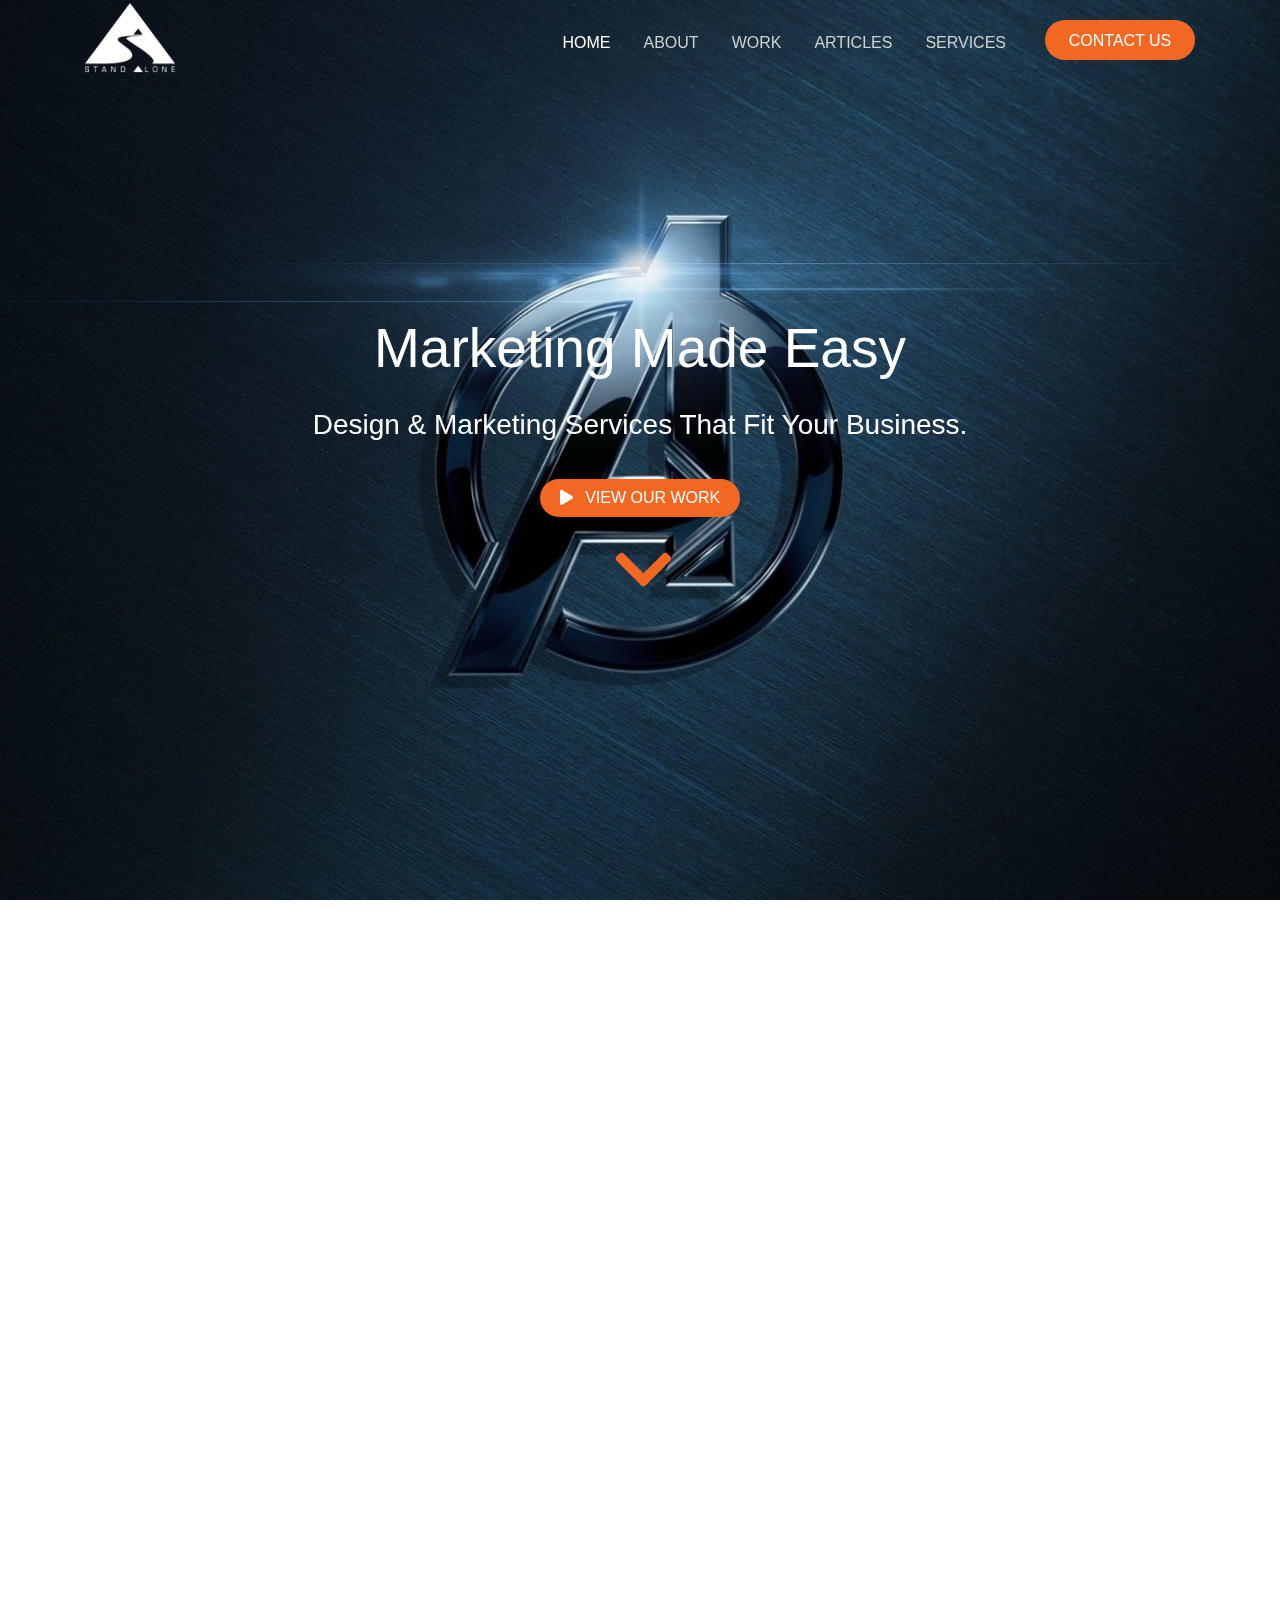
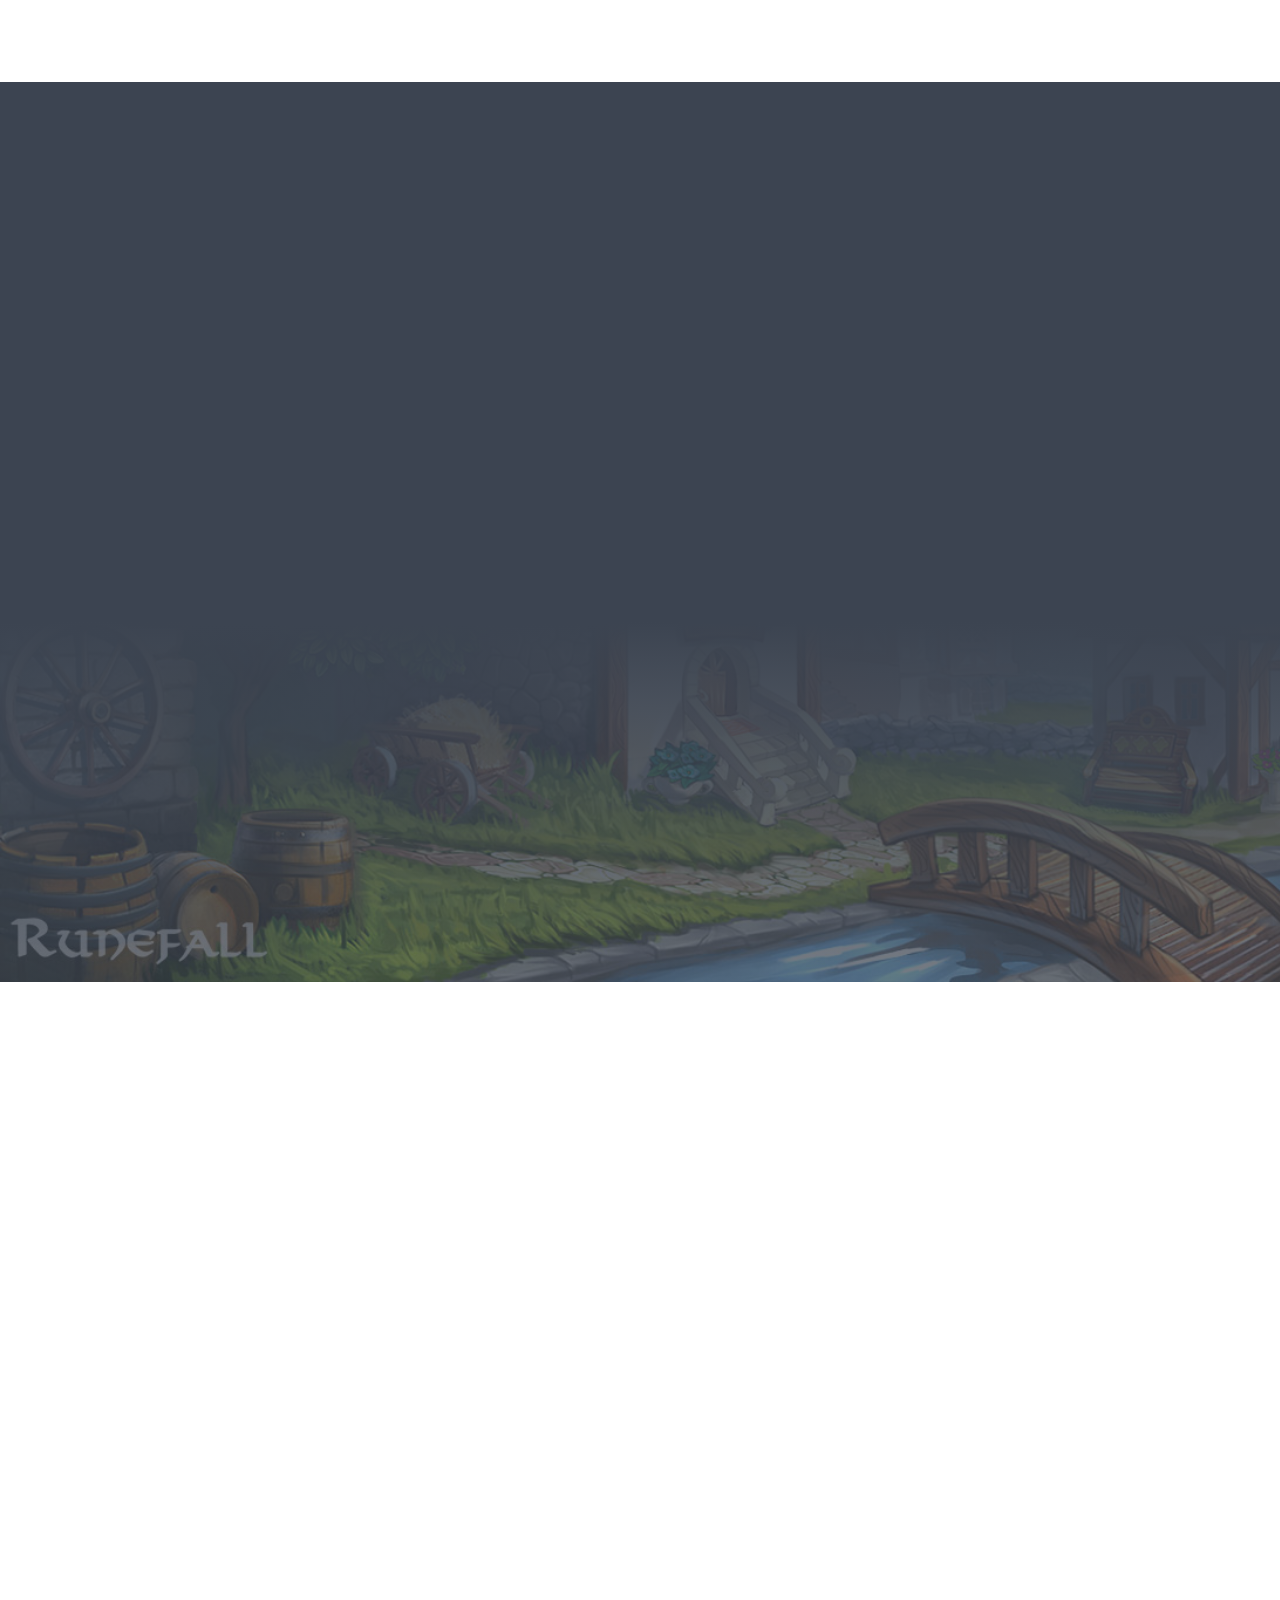
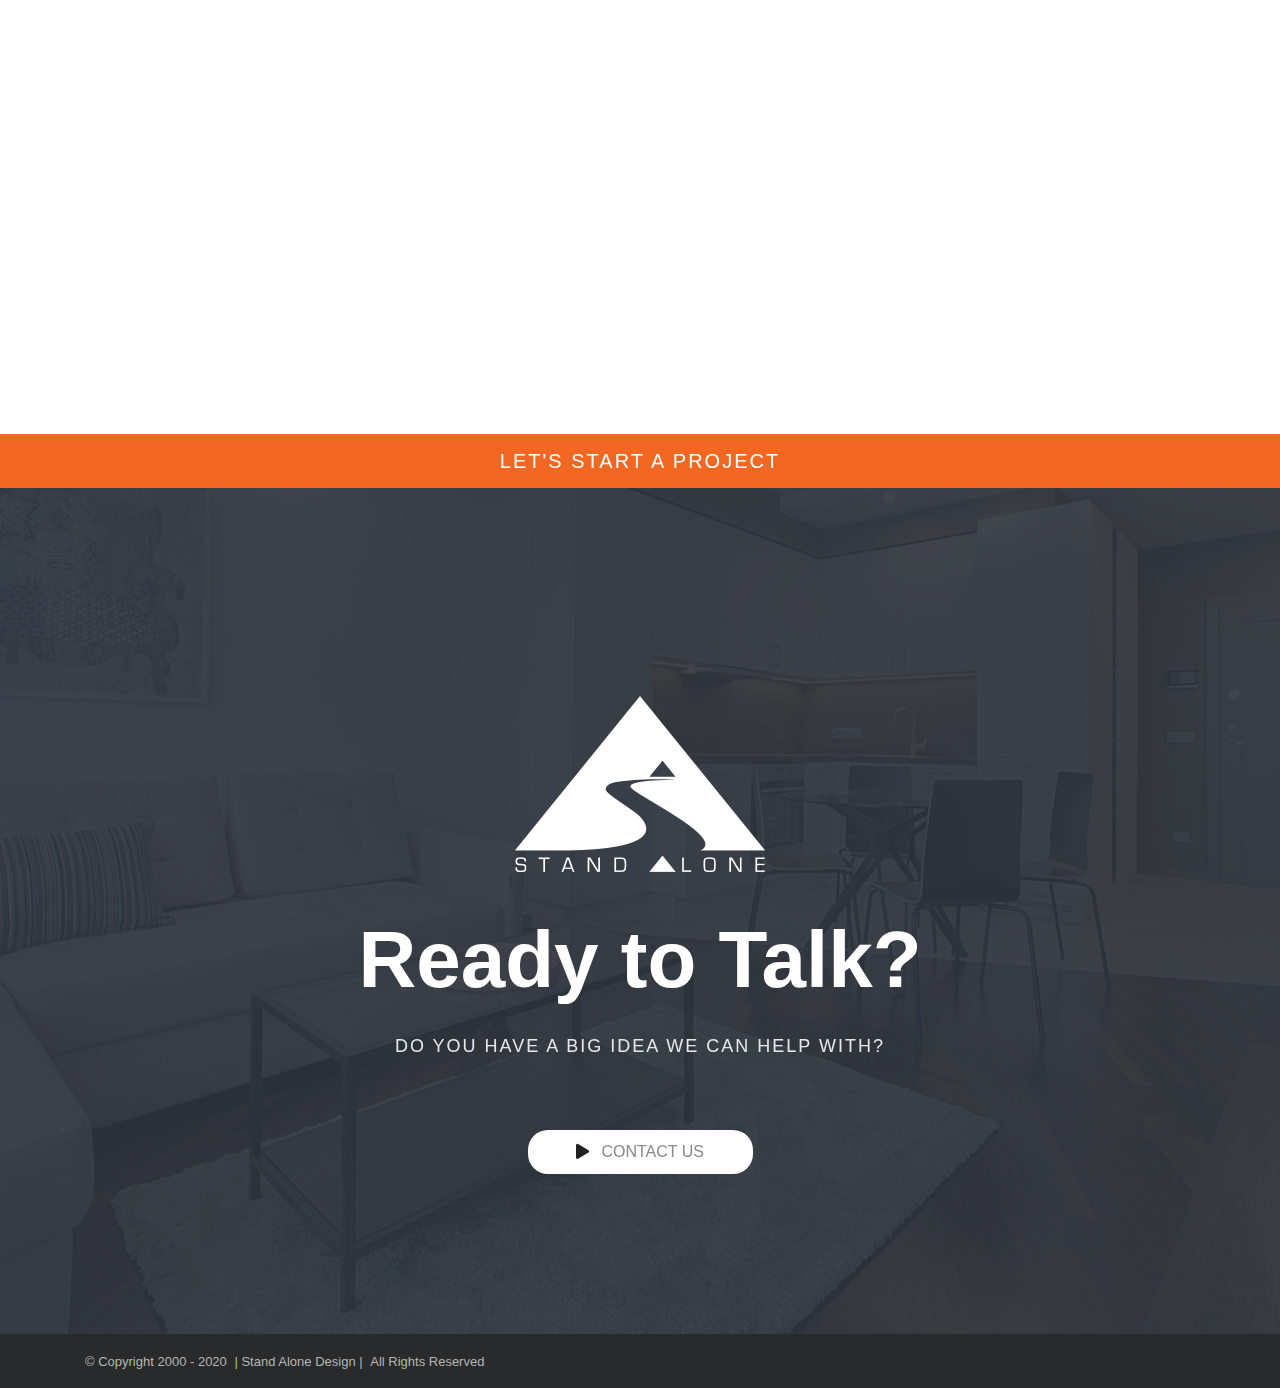
<file: index.html>
<!Doctype html>
<html lang="en">
<head>
	<meta charset="utf-8">
	<meta name="viewport" content="width=device-width, initial-scale=1, shrink-to-fit=no">
	<title>Home</title>
	<link rel="stylesheet" href="https://cdnjs.cloudflare.com/ajax/libs/font-awesome/5.13.1/css/all.min.css">
	<link rel="stylesheet" type="text/css" href="css\normalize.css">
	<link rel="stylesheet" type="text/css" href="css\owl.carousel.min.css">
	<link href="https://unpkg.com/aos@2.3.1/dist/aos.css" rel="stylesheet">
	<link rel="stylesheet" type="text/css" href="css\bootstrap.min.css">
	<link rel="stylesheet" type="text/css" href="css\homepage.css">
</head>
<body>
	
	<header class="header">
		<div class="container">
			<div class="row">
				<div class="d-block d-md-none icons">
					<div class="menu-bar ">
						<div class="btn-bar first"></div>
						<div class="btn-bar second"></div>
						<div class="btn-bar third"></div>
					</div>
				</div>


				<div class="logo  col-md-2">
					<a href="home.html">		<img src="img/logo2.png">		</a>
				</div>
				<nav class=" col-md-10 ">
					<ul class="list-unstyled nav-list ">
						<li class="list"> <a href="home.html" class="active"> Home </a></li>
						<li class="list"> <a href="about.html"> About </a></li>
						<li class="list"> <a href="work.html"> work </a></li>
						<li class="list"> <a href="article.html"> articles </a></li>
						<li class="list"> <a href="service.html"> services </a></li>
						<a href=" contact.html" class="btn">	<span > CONTACT US</span></a>
						<div class="d-block d-md-none">
							<i class="fas fa-times"></i>
						</div>
					</ul>

				</nav>
			</div>
		</div>
	</header>
	<div class="home head-section" >
		<div class="container">
			<div class="home-content text-center " data-aos-duration="1400" data-aos="fade-up">
				<h3> Marketing Made Easy</h3>
				<p>Design & Marketing Services That Fit Your Business.
				</p>
				<div class="buttons ">
					<a href="work.html" class="btn d-block mr-auto ml-auto">
						<i class="fas fa-play"></i>
					VIEW OUR WORK </a>
					<a href="#" class="icon d-block"> 	<i class="fas fa-chevron-down " > </i> </a>
				</div>
			</div>

		</div>
	</div>

	<section class="features" >
		<div class="container">
			<div class="features-info text-center " data-aos-duration="1400" data-aos="fade-right"
			>

			<h2>Services That Create Brand Awareness</h2>
			<p>We provide you one-on-one creative & marketing expertise that will get your business buzzing!</p>
		</div>


		<ul class="list-unstyled features-inner" data-aos-duration="1400" data-aos="fade-left" >
			<a href="service.html#brand-sec"  class="icon-link">
				<li class="features-icon" >
					<i class="fas fa-file-alt fa-3x feat-icon "></i>
				</li>
				<span class="d-block" >Branding</span>

			</a>

			<a href="service.html#contentdev" class="icon-link">

				<li class="features-icon" >
					<i class="fas fa-cloud fa-3x feat-icon"></i>
				</li>
				<span class="d-block">content development</span>

			</a>
			<a href="service.html#youtube" class="icon-link">
				<li class="features-icon" >
					<i class="fas fa-tv fa-3x feat-icon"></i>
				</li>
				<span class="d-block">website design</span>

			</a>
			<a href="service.html#email" class="icon-link">

				<li class="features-icon" >
					<i class="fas fa-users fa-3x first feat-icon "></i>
				</li>
				<span class="d-block">digital marketing</span>

			</a>
			<div class="clearfix"></div>

		</ul> 

		<div class="buttons" data-aos-duration="1400" data-aos="fade-up">
			<a href="service.html" class="btn " > View All Services</a> 
			<a href="#" class="icon " > 	<i class="fas fa-chevron-down" > </i> </a>
		</div>

	</div>
</section>
<section class="our-solution">
	<div class="overlay">
		<div class="container">
			<div class="our-solution-inner text-center " data-aos-duration="1400" data-aos="fade-up">
				<img src="img/SAD_Logo_300.png">
				<h2> Our Solutions Grow Your Business</h2>
				<span class="d-block">Without Breaking The Bank!</span>
				<div class="buttons" data-aos-duration="1400" data-aos="fade-up">
					<a href="pricing.html" class="btn d-block mr-auto ml-auto "> VIEW OUR PRICING </a> 
					<a href="#" class="icon d-block"> <i class="fas fa-chevron-down"> </i> </a>
				</div>
			</div>
		</div>
	</div>
</section>
<section class="our-work"  >
	<div class="container">
		<div class="row">
			<div class="our-work-inner col-md-8 col-sm-12" data-aos-duration="1400" data-aos="fade-right" >
				<h3>Perception Is Everything</h3>
				<span>YOUR BRAND IS HOW YOUR BUSINESS IS PERCEIVED BY YOUR CUSTOMERS.</span>
				<p>Stand Alone Design refines your brand through creative marketing services that increase your company’s awareness, allowing you to focus on closing the deal and making the sale!</p>
				<div class="bar">
					<div class="btn-bar one"></div>
					<div class="btn-bar two"></div>
					<div class="btn-bar three"></div>
				</div>
			</div>
			<div class="our-work-btn col-md-4 col-sm-12" data-aos-duration="1400" data-aos="fade-left" >
				<div class="work-button">
					<a href="work.html" class="btn d-block mr-auto ml-auto">
						<i class="fas fa-long-arrow-alt-right"></i>	OUR WORK </a>
					</div>
				</div>
			</div>
			<div class="clearfix"></div>

			<div class="work-gallery"  >
				<div class="image" data-aos-duration="1400" data-aos="fade-up">
					<a href="" >
						<img src="img/post06.jpg">
					</a>
					<a href="" class="overlay">
						<i class="fas fa-link "></i>
					</a>
				</div>

				<div class="image" data-aos-duration="1400" data-aos="fade-up">

					<a href="" >
						<img src="img/post05.jpg">
					</a>
					<a href="" class="overlay">
						<i class="fas fa-link "></i>
					</a>
				</div>
				<div class="image" data-aos-duration="1400" data-aos="fade-up">

					<a href="" >
						<img src="img/post04.jpg">
					</a>
					<a href="" class="overlay">
						<i class="fas fa-link "></i>
					</a>
				</div>
				<div class="image" data-aos-duration="1400" data-aos="fade-up">
					<a href="" >
						<img src="img/post07.jpg">
					</a>
					<a href="" class="overlay">
						<i class="fas fa-link "></i>
					</a>
				</div>
				<div class="image" data-aos-duration="1400" data-aos="fade-up">

					<a href="" >
						<img src="img/post08.jpg">
					</a>
					<a href="" class="overlay">
						<i class="fas fa-link "></i>
					</a>
				</div>
				<div class="image" data-aos-duration="1400" data-aos="fade-up">

					<a href="" >
						<img src="img/post09.jpg">
					</a>
					<a href="" class="overlay">
						<i class="fas fa-link "></i>
					</a>
				</div>
				<div class="clearfix"></div>
			</div>

		</div>
	</section>
	<section class="home-contact-us">
		<div class="overlay">
			<a href="contact.html" class="start-proj"> <h4 class=" w-100%"> let's start a project </h4></a>

			<div class="home-contact-us-inner text-center ">
				<img src="img/SAD_Logo_300w.png">
				<h2> Ready to Talk?</h2>

				<span class="d-block">DO YOU HAVE A BIG IDEA WE CAN HELP WITH?</span>
				<div class="buttons">

					<a href="" class="btn d-block mr-auto ml-auto ">
						<i class="fa fa-play mr-2"></i>
						CONTACT US 
					</a> 
				</div>
				<i class="fas fa-chevron-up"></i>
			</div>
		</div>
	</section>
	<footer class="home-footer">
		<div class="container">
			<span>&copy; Copyright 2000 - 2020 </span>
			<span>    |   Stand Alone Design  |  </span>
			<span>  All Rights Reserved </span>
		</div>
	</footer>







	<script src="js\jquerry.js"></script>
	<script src="https://unpkg.com/aos@2.3.1/dist/aos.js"></script>

	<script src="js\bootstrap.min.js"></script>
	<script src="js\owl.carousel.js"></script>
	<script src="js\sass-proj.js"></script>
</body>
</html>
</file>
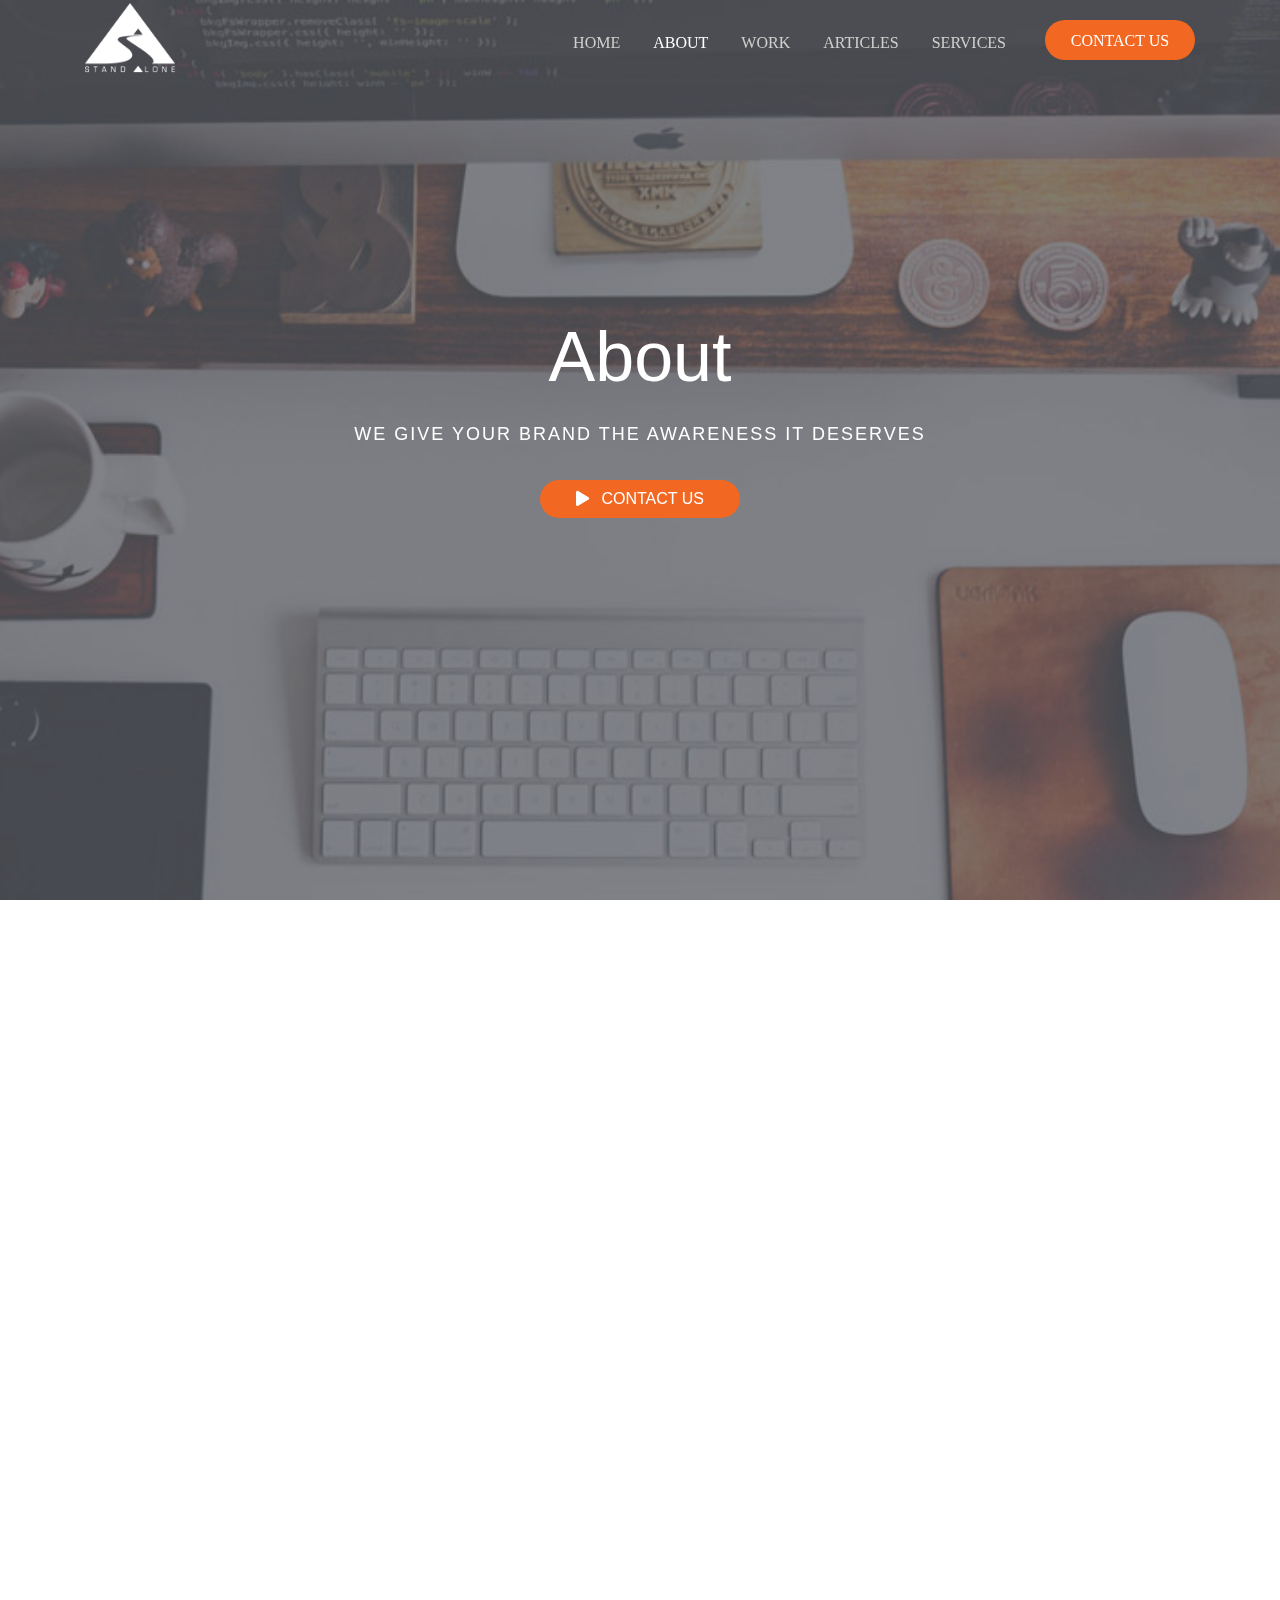
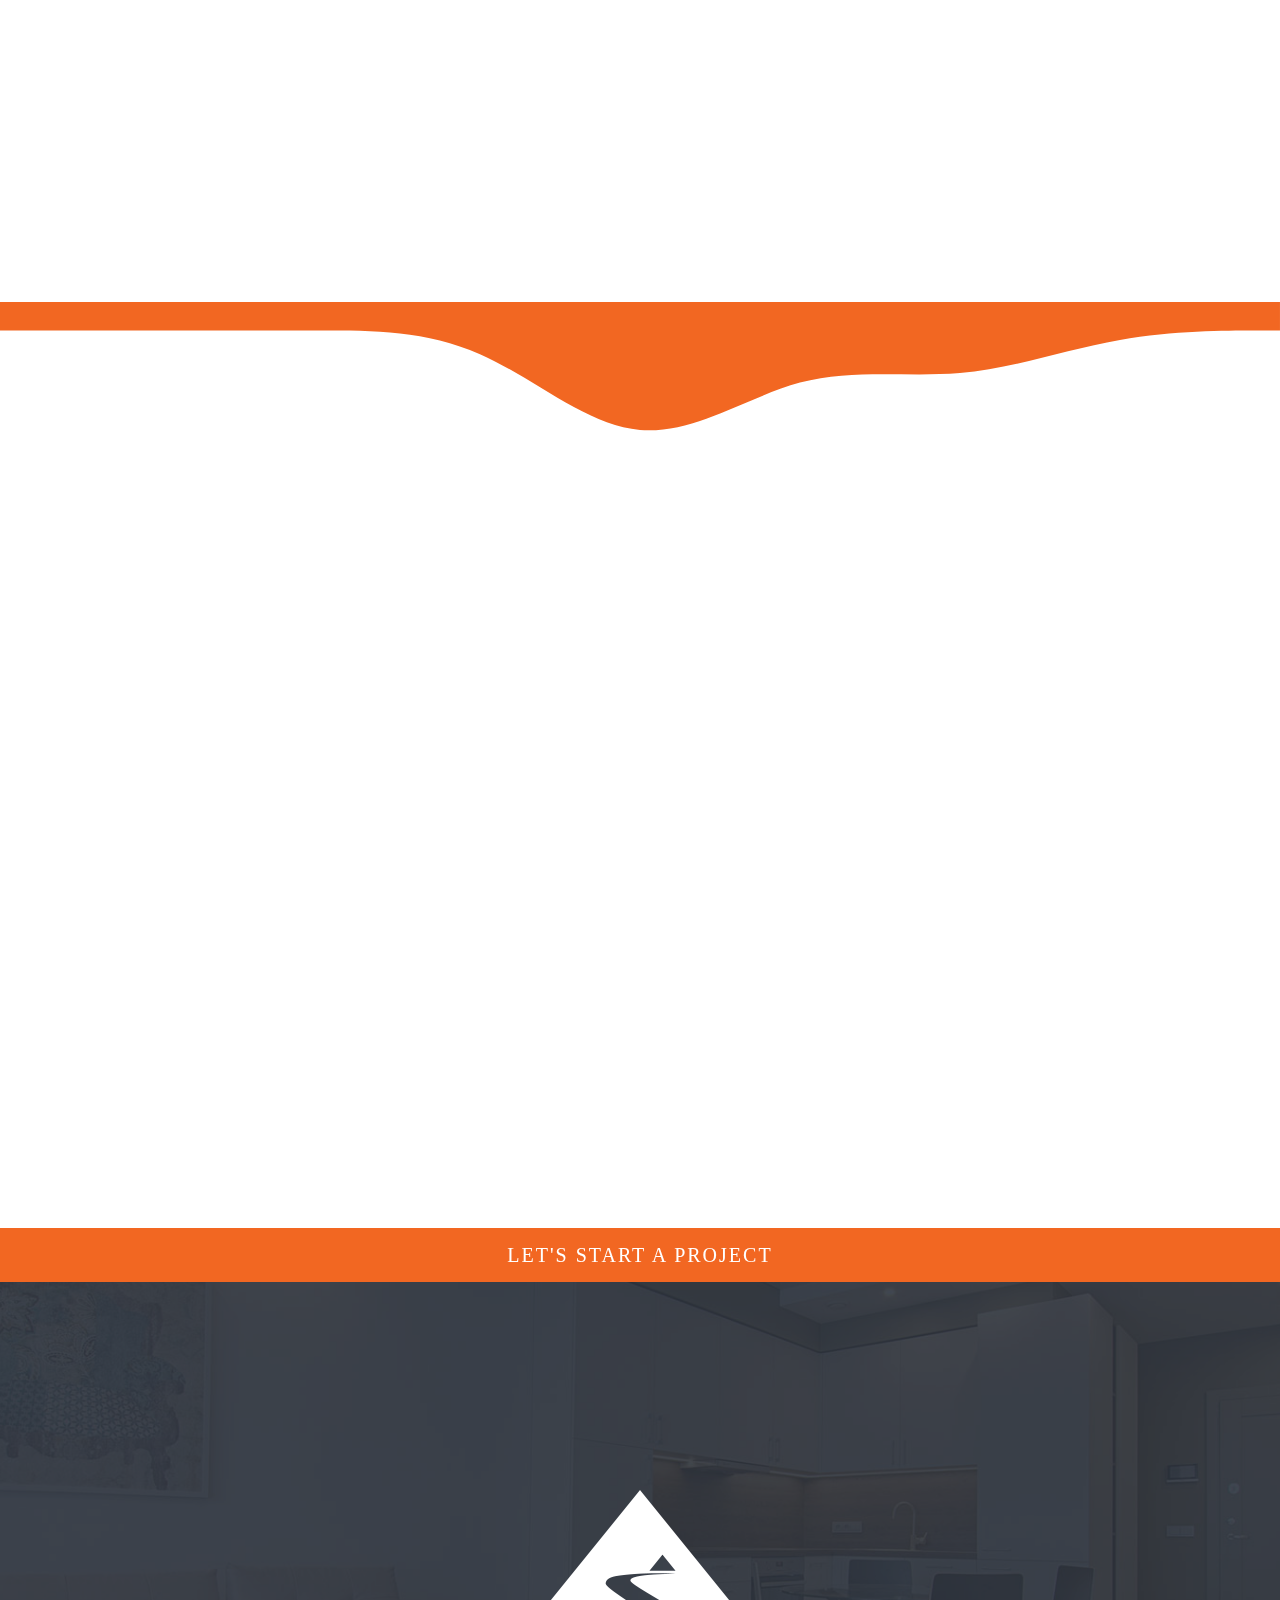
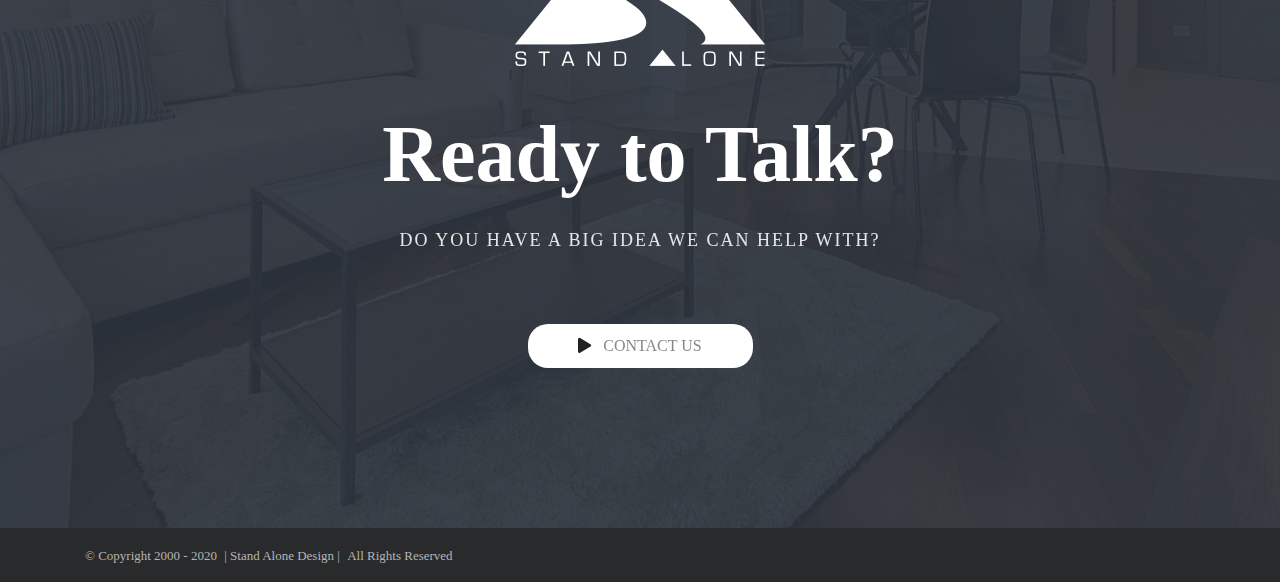
<file: about.html>
<!Doctype html>
<html lang="en">
<head>
	<meta charset="utf-8">
	<meta name="viewport" content="width=device-width, initial-scale=1, shrink-to-fit=no">
	<title>About</title>
	<link rel="stylesheet" href="https://cdnjs.cloudflare.com/ajax/libs/font-awesome/5.13.1/css/all.min.css">
	<link rel="stylesheet" type="text/css" href="css\normalize.css">
	<link rel="stylesheet" type="text/css" href="css\owl.carousel.min.css">
	<link href="https://unpkg.com/aos@2.3.1/dist/aos.css" rel="stylesheet">

	<link rel="stylesheet" type="text/css" href="css\bootstrap.min.css">
	<link rel="stylesheet" type="text/css" href="css\aboutpage.css">
</head>
<body>

	<header class="header">
		<div class="container">
			<div class="row">
				<div class="d-block d-md-none icons">
					<div class="menu-bar ">
						<div class="btn-bar first"></div>
						<div class="btn-bar second"></div>
						<div class="btn-bar third"></div>
					</div>
				</div>

				<div class="logo  col-md-2">
					<a href="home.html">		<img src="img/logo2.png">		</a>
				</div>
				<nav class=" col-md-10 ">
					<ul class="list-unstyled nav-list ">
						<li class="list"> <a href="index.html"> Home </a></li>
						<li class="list"> <a href="about.html" class="active"> About </a></li>
						<li class="list"> <a href="work.html"> work </a></li>
						<li class="list"> <a href="article.html"> articles </a></li>
						<li class="list"> <a href="service.html"> services </a></li>
						<a href=" contact.html" class="btn">	<span > CONTACT US</span></a>
						<div class="d-block d-md-none">
							<i class="fas fa-times"></i>
						</div>
					</ul>

				</nav>
			</div>
		</div>
	</header>
	<div class="about-heading head-section" >

		<div class="overlay">
			<div class="container">
				<div class="home-content text-center" data-aos-duration="1400" data-aos="fade-up">
					<h3> About</h3>
					<p>WE GIVE YOUR BRAND THE AWARENESS IT DESERVES		</p>
					<div class="buttons ">
						<a href="contact.html" class="btn d-block mr-auto ml-auto">
							<i class="fas fa-play"></i>
						CONTACT US</a>
					</div>
				</div>
			</div>

		</div>
	</div>

	<section class="about-us-sec">
		<div class="container">
			<div class="row">
				<div class=" about-us-content col-md-6 col-sm-12" data-aos-duration="1400" data-aos="fade-right">
					<h3>A Bit About Us</h3>
					<div class="bar mb-4">
						<div class="btn-bar one"></div>
						<div class="btn-bar two"></div>
						<div class="btn-bar three"></div>
					</div>
					<p class="about-p"><span class="span">S</span> TAND ALONE DESIGN provides small and medium sized business (SMB) with budget friendly marketing and design services on a personal level.</p>
					<p>We believe that startups or small and medium sized businesses should be able to get their service offerings out to their target audience on a budget.					</p>
					<p>Hiring a design and/or marketing professional that charges on an hourly or A-La-Carte rate can become quite costly, especially at a time where margins are thin and every dollar spent can make or break your business.</p>
					<p>Stand Alone Design provides all your design and marketing services at one transparent monthly rate. It’s like hiring an in-house designer and marketing professional at a fraction of the cost. You provide a request within our scope and we return a polished final project, its as easy as that!</p>
					<p>You expect a return on your investment! Stand Alone Design can help your business stand out and above your competition. We provide you with all the traditional and digital marketing material your business needs to get in front of your customer and highlight your product or service in order to close your next big deal.</p>
				</div>
				<div class="clearfix"></div>
				<div class="col-md-6 about-image col-sm-12" data-aos-duration="1400" data-aos="fade-left">
					<img src="img/mockup-1.jpg">
				</div>

			</div>
		</div>
	</section>

	<section class="our-work about-gallery">
		<svg xmlns="http://www.w3.org/2000/svg" viewBox="0 0 1440 320"><path fill="#F26722" fill-opacity="1" d="M0,32L30,32C60,32,120,32,180,32C240,32,300,32,360,32C420,32,480,32,540,58.7C600,85,660,139,720,144C780,149,840,107,900,90.7C960,75,1020,85,1080,80C1140,75,1200,53,1260,42.7C1320,32,1380,32,1410,32L1440,32L1440,0L1410,0C1380,0,1320,0,1260,0C1200,0,1140,0,1080,0C1020,0,960,0,900,0C840,0,780,0,720,0C660,0,600,0,540,0C480,0,420,0,360,0C300,0,240,0,180,0C120,0,60,0,30,0L0,0Z"></path></svg>

		<div class="container">
			<div class="our-work-inner " data-aos-duration="1400" data-aos="fade-up" >

				<h3>Perception Is Everything</h3>
				<span>YOUR BRAND IS HOW YOUR BUSINESS IS PERCEIVED BY YOUR CUSTOMERS.</span>
				<p>Stand Alone Design refines your brand through creative marketing services that increase your company’s awareness, allowing you to focus on closing the deal and making the sale!</p>
				<div class="bar">
					<div class="btn-bar one"></div>
					<div class="btn-bar two"></div>
					<div class="btn-bar three"></div>
				</div>
				
			</div>

			<div class="work-gallery " data-aos-duration="1400" data-aos="fade-up">
				<div class="image work-image">
					<a href="" >
						<img src="img/post06.jpg ">
					</a>
					<a href="pricing.html" class="overlay">
						<i class="fas fa-link "></i>
					</div>
					<div class="image work-image">
						<a href="" >
							<img src="img/post05.jpg">
						</a>
						<a href="pricing.html" class="overlay">
							<i class="fas fa-link"></i>
						</a>
					</div>
					<div class="image work-image">
						<a href="" >
							<img src="img/post04.jpg">
						</a>
						<a href="pricing.html" class="overlay">
							<i class="fas fa-link"></i>
						</a>
					</div>
					<div class="image work-image">
						<a href="" >
							<img src="img/post07.jpg">
						</a>
						<a href="pricing.html" class="overlay">
							<i class="fas fa-link"></i>
						</a>
					</div>
					<div class="image work-image">

						<a href="" >
							<img src="img/post08.jpg">
						</a>
						<a href="pricing.html" class="overlay">
							<i class="fas fa-link"></i>
						</a>
					</div>
					<div class="image work-image">

						<a href="" >
							<img src="img/post09.jpg">
						</a>
						<a href="pricing.html" class="overlay">
							<i class="fas fa-link"></i>
						</a>
					</div>
				</div>
				<div class="clearfix"></div>
			</div>
		</div>
	</section>

	<section class="home-contact-us">
		<div class="overlay">
			<a href="contact.html" class="start-proj"> <h4 class=" w-100%"> let's start a project </h4></a>

			<div class="home-contact-us-inner text-center ">
				<img src="img/SAD_Logo_300w.png">
				<h2> Ready to Talk?</h2>

				<span class="d-block">DO YOU HAVE A BIG IDEA WE CAN HELP WITH?</span>
				<div class="buttons">

					<a href=" contact.html" class="btn d-block mr-auto ml-auto ">
						<i class="fa fa-play mr-2"></i>
						CONTACT US 
					</a> 
				</div>
				<i class="fas fa-chevron-up"></i>

			</div>
		</div>
	</section>
	<footer class="home-footer">
		<div class="container">
			<span>&copy; Copyright 2000 - 2020 </span>
			<span>    |   Stand Alone Design  |  </span>
			<span>  All Rights Reserved </span>
		</div>
	</footer>







	<script src="js\jquerry.js"></script>
	<script src="https://unpkg.com/aos@2.3.1/dist/aos.js"></script>

	<script src="js\bootstrap.min.js"></script>
	<script src="js\owl.carousel.js"></script>
	<script src="js\sass-proj.js"></script>
</body>
</html>
</file>
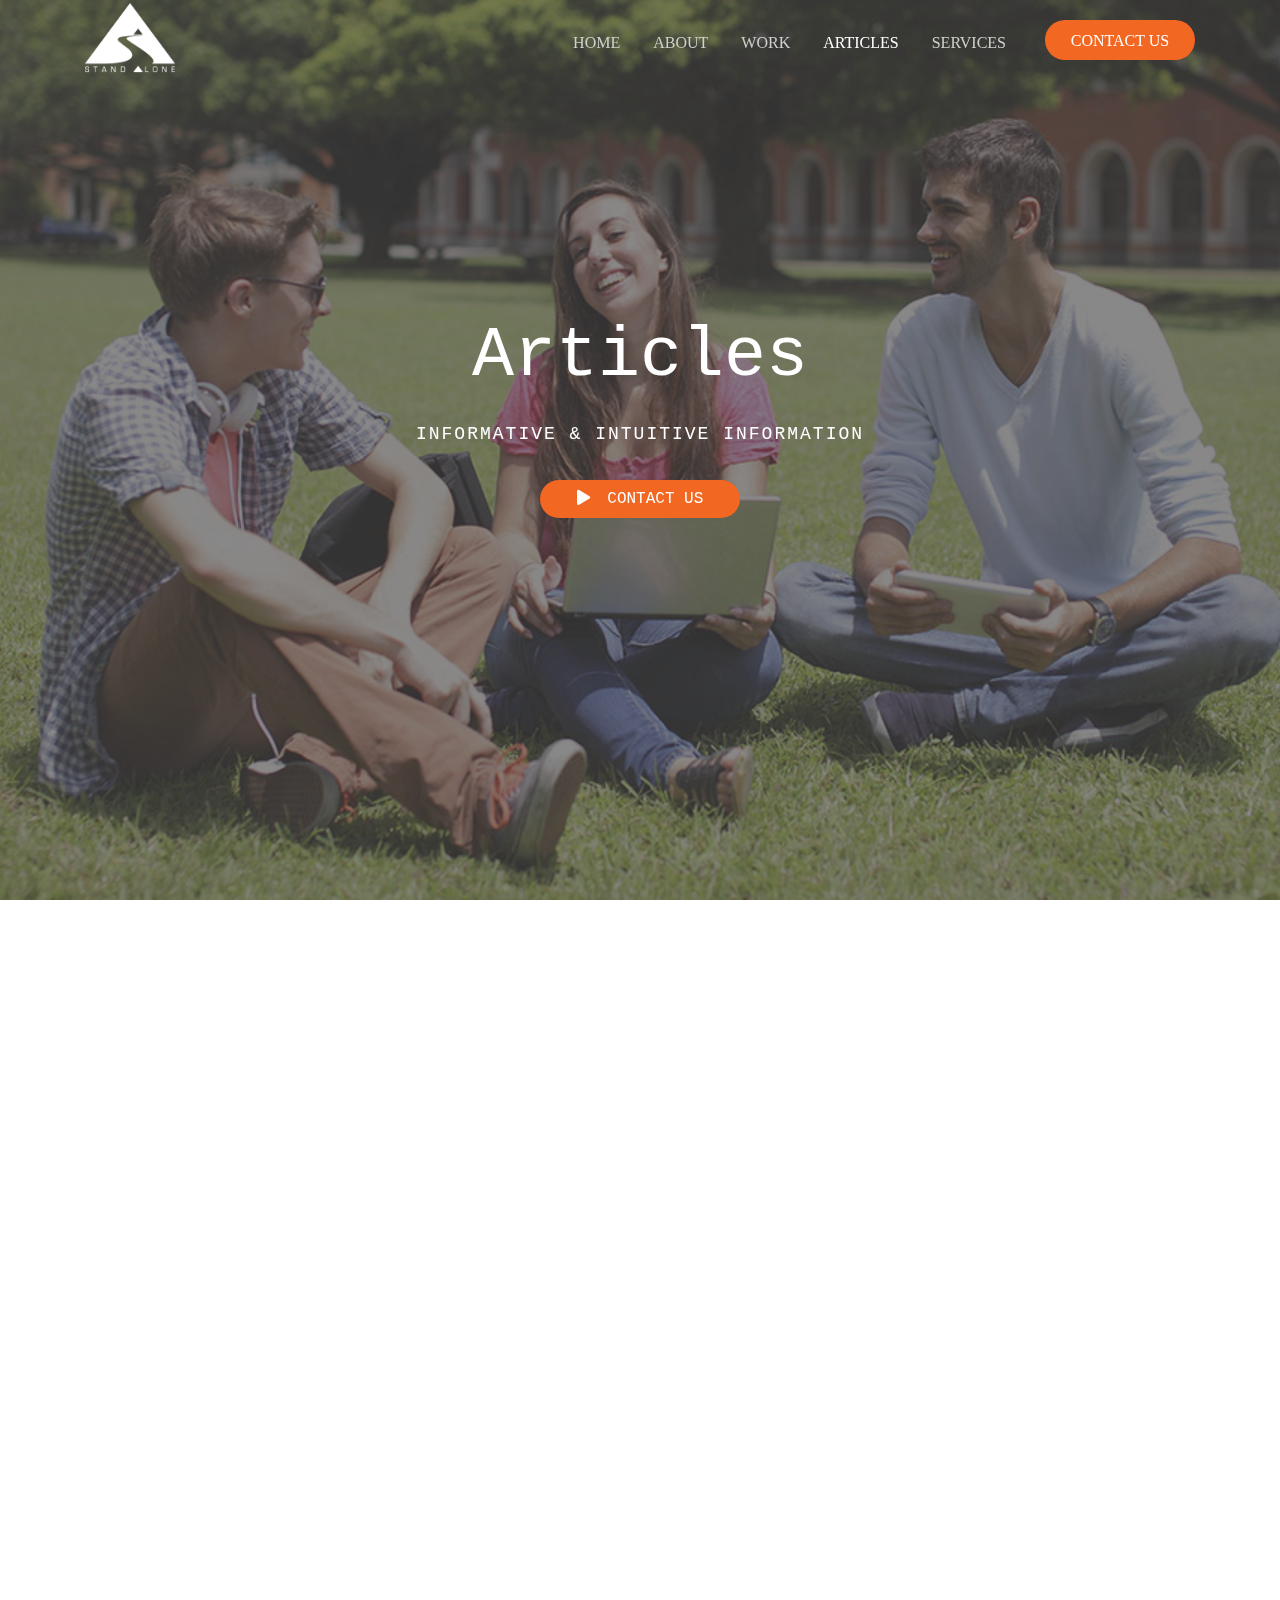
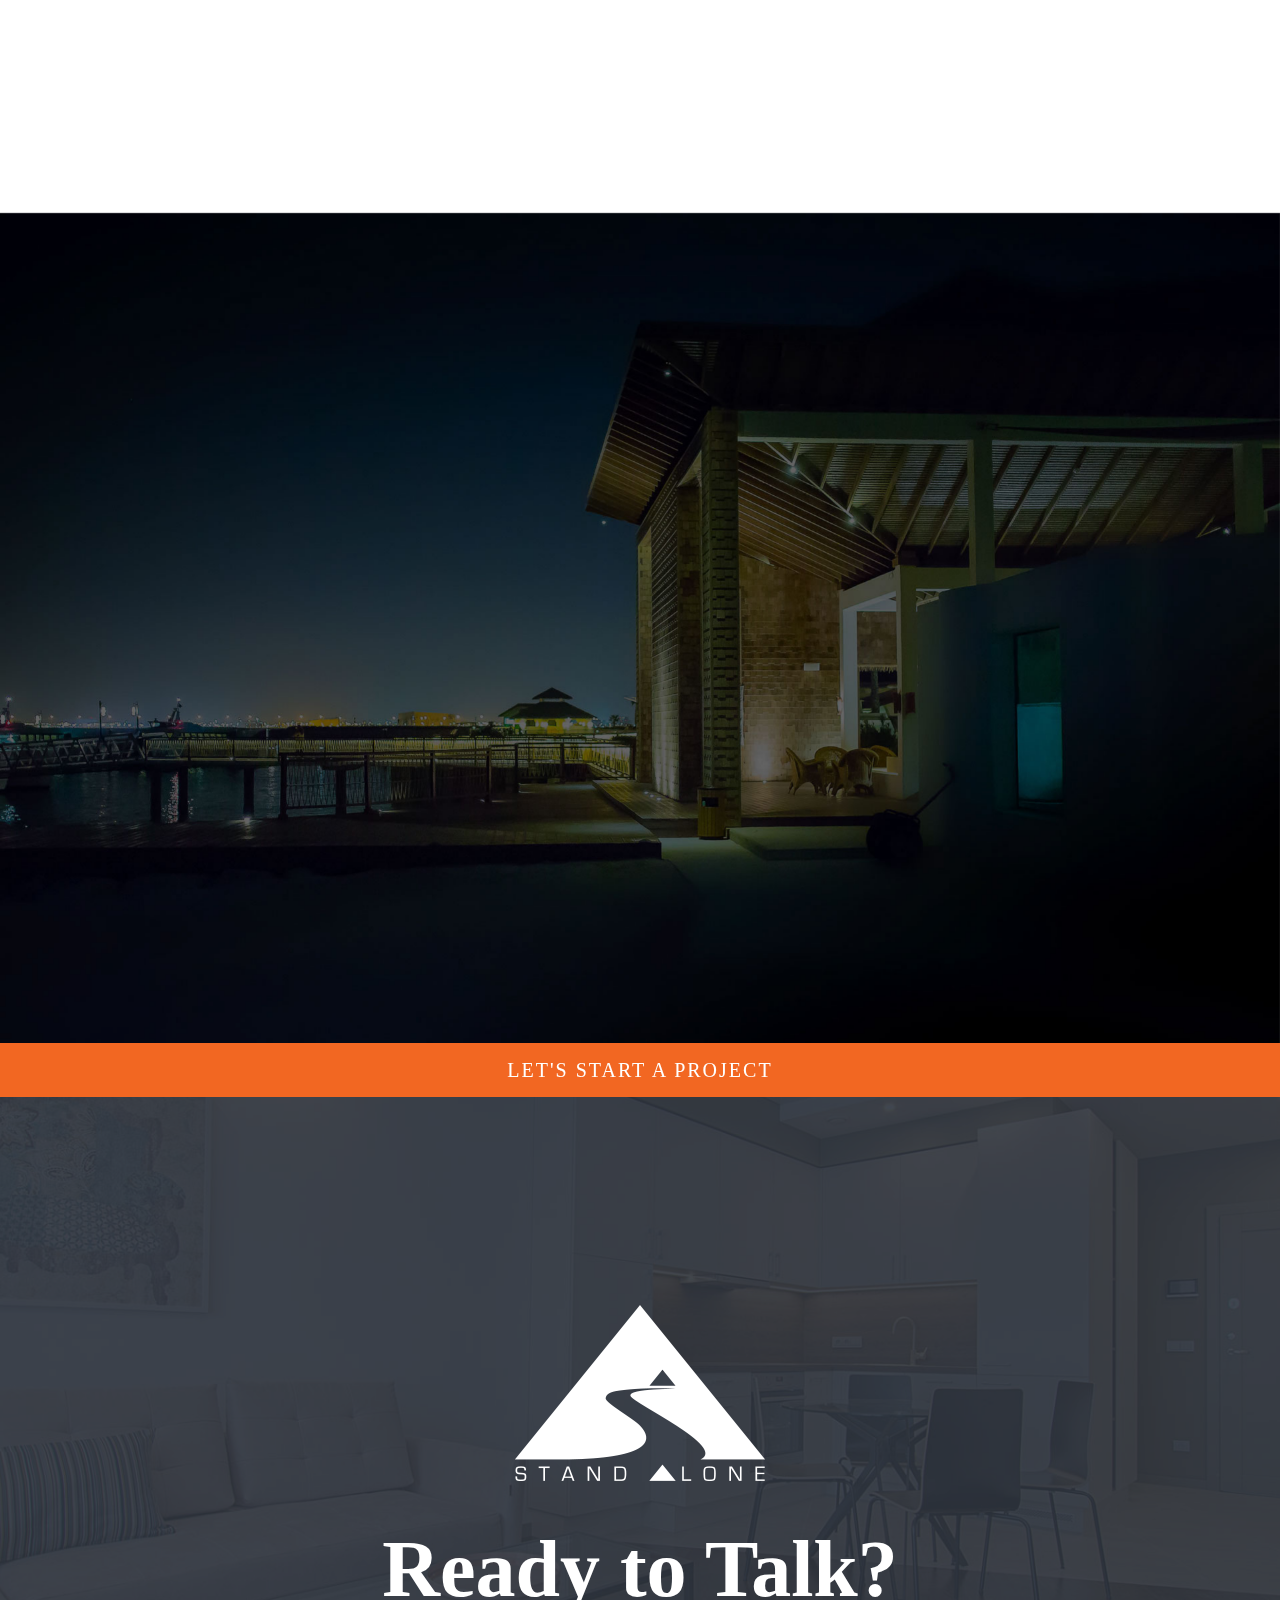
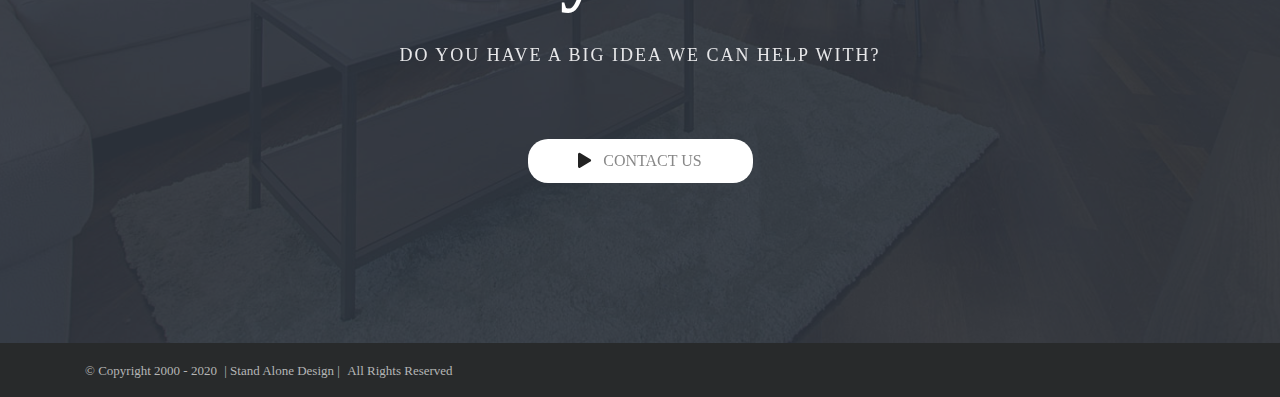
<file: article.html>
<!Doctype html>
<html lang="en">
<head>
	<meta charset="utf-8">
	<meta name="viewport" content="width=device-width, initial-scale=1, shrink-to-fit=no">
	<title>Article</title>
	<link rel="stylesheet" type="text/css" href="css\normalize.css">
	<link rel="stylesheet" type="text/css" href="css\owl.carousel.min.css">
	<link rel="stylesheet" type="text/css" href="css\bootstrap.min.css">
	<link href="https://unpkg.com/aos@2.3.1/dist/aos.css" rel="stylesheet">
	<link rel="stylesheet" href="https://cdnjs.cloudflare.com/ajax/libs/font-awesome/5.13.1/css/all.min.css">
	<link rel="stylesheet" type="text/css" href="css\articlepage.css">
</head>
<body>

	<header class="header ">
		<div class="container">
			<div class="row">
				<div class="d-block d-md-none icons">
					<div class="menu-bar ">
						<div class="btn-bar first"></div>
						<div class="btn-bar second"></div>
						<div class="btn-bar third"></div>
					</div>
				</div>

				<div class="logo  col-md-2">
					<a href="home.html">		<img src="img/logo2.png">		</a>
				</div>
				<nav class=" col-md-10 ">
					<ul class="list-unstyled nav-list ">
						<li class="list"> <a href="index.html"> Home </a></li>
						<li class="list"> <a href="about.html"> About </a></li>
						<li class="list"> <a href="work.html"> work </a></li>
						<li class="list"> <a href="article.html" class="active"> articles </a></li>
						<li class="list"> <a href="service.html"> services </a></li>
						<a href=" contact.html" class="btn ">	<span > CONTACT US</span></a>

						<div class="d-block d-md-none">
							<i class="fas fa-times"></i>
						</div>
					</ul>

				</nav>
			</div>
		</div>
	</header>
	<div class="about-heading head-section service-section pricing-section article-section"  >

		<div class="overlay" >
			<div class="container">
				<div class="home-content text-center" data-aos-duration="1400" data-aos="fade-up">
					<h3> Articles </h3>
					<p>INFORMATIVE & INTUITIVE INFORMATION					</p>

					<div class="buttons " >
						<a href="contact.html" class="btn d-block mr-auto ml-auto hvr-icon-drop">
							<i class="fas fa-play hvr-icon-drop"></i>
						CONTACT US</a>
					</div>
				</div>
			</div>

		</div>
	</div>



	<section class="about-us-sec service-sec article-sec" >
		<div class="container">
			<div class="row">

				<div class="col-md-6 about-image col-sm-12 mb-5" data-aos-duration="1400" data-aos="fade-right">
					<div class="quotation">
						<h2 class="d-block quote  "	>
							<span>	“ </span> The true sign of intelligence is Not knowledge but imagination.
						</h2>
						<span class="q-owner">	<span >ALBERT </span>EINSTEIN</span>
					</div>
				</div>

				<div class=" about-us-content col-md-6 col-sm-12" data-aos-duration="1400" data-aos="fade-left">
					<div class=" about-us-content wow bounceInUp ">
						<p class="about-p"><span class="span">A</span> T Stand Alone Design, a project is only limited by the imagination. Fortunately, there are no limits to our imagination and creativity here! This means you have access to unlimited creativity for your branding efforts. In today’s society we are only capped by the technology we use to develop our marketing vehicles. As creativity grows we engineer new technology and processes to push our creativity further. Stand Alone Design is always on top of the latest technology, design and marketing trends so your business gets maximum exposure, keeping your brand in front of your customers at all times. </p>
					</div>
					<div class="clearfix"></div>
				</div>
			</div>
		</div>
	</div>
</section>


<section class="features service-features article-features" data-aos-duration="1400" data-aos="fade-up">
	<div class="container">
		<div class="features-info text-center article-feature-info">
			<h2>OUR RECENT WRITINGS	</h2>

			<div class="bar ">
				<div class="btn-bar one"></div>
				<div class="btn-bar two"></div>
				<div class="btn-bar three"></div>
			</div>
			<p>THOUGHT LEADERSHIP AND STORYTELLING ARE THE MOST IMPORTANT COMPONENTS OF MARKETING. READ ABOUT WHAT’S IMPORTANT AND TRENDING IN THE INDUSTRY</p>
		</div>
	</div>
</section>

<section class="business-marketing" >
	<div class="container">
		<div class="marketing-inner">
			<div class="card "data-aos-duration="1400" data-aos="fade-right" >
				<img src="img/3.jpg" class="card-img-top " alt="...">
				<div class="card-body">
					<h5 class="card-title">Design that speaks to your customer emotion</h5>
					<span>May 24th, 2019 |<span>Latest Articles</span></span>
					<p class="card-text">Consumers process information with both sides of the brain, the logical and emotional. Logic purchases require a lot more time to process and we ultimately end up purchasing many products [...].</p>
					<a href="#" class="lead-word ">Read More ></a>
				</div>
			</div>

			<div class="card" data-aos-duration="1400" data-aos="fade-up">
				<img src="img/pic-3.png" class="card-img-top " alt="...">

				<div class="card-body">
					<h5 class="card-title">3 ways to generate more local leads !</h5>
					<span>May 23rd, 2019 |<span>Latest Articles</span></span>
					<p class="card-text" >Businesses always need more leads coming in so they can be converted to customers. The easiest way to convert a lead to a customer is through trust, not your products [...]
					</p>
					<a href="#" class="lead-word ">Read More ></a>
				</div>
			</div>
			<div class="last-card" data-aos-duration="1400" data-aos="fade-left">
				<div class="card" >
					<img src="img/photo-1573556278922-ad9a1914c801.jpg" class="card-img-top " alt="...">

					<div class="card-body">
						<h5 class="card-title">6 Digital Marketing Trends for 2019</h5>
						<span>March 10th, 2019 |<span>Latest Articles</span></span>
						<p class="card-text">2019 is here and our digital marketing landscape continues to evolve. Within a years’ time SEO, social media, PPC, content marketing and more is witnessing a dramatic shift. Artificial intelligence [...]</p>
						<a href="#" class="lead-word ">Read More ></a>
					</div>
				</div>
			</div>
			<div class="clearfix"></div>

		</div>

	</div>

</section> 



<section class="home-contact-us">
	<div class="overlay">
		<a href="contact.html" class="start-proj w-100"> <h4 > let's start a project </h4></a>

		<div class="home-contact-us-inner text-center ">
			<img src="img/SAD_Logo_300w.png">
			<h2> Ready to Talk?</h2>

			<span class="d-block">DO YOU HAVE A BIG IDEA WE CAN HELP WITH?</span>
			<div class="buttons">

				<a href="" class="btn d-block mr-auto ml-auto ">
					<i class="fa fa-play mr-2"></i>

					CONTACT US 
				</a> 
			</div>
			<i class="fas fa-chevron-up"></i>
		</div>
	</div>
</section>
<footer class="home-footer">
	<div class="container">
		<span>&copy; Copyright 2000 - 2020 </span>
		<span>    |   Stand Alone Design  |  </span>
		<span>  All Rights Reserved </span>
	</div>
</footer>

<script src="js\jquerry.js"></script>
<script src="js\bootstrap.min.js"></script>
<script src="https://unpkg.com/aos@2.3.1/dist/aos.js"></script>
<script src="js\owl.carousel.js"></script>
<script src="js\particles.js"></script>
<script src="js\tilt.jquery.js"></script>
<script src="js\quietflow.js"></script>

<script src="js\sass-proj.js"></script>
</body>
</html>
</file>
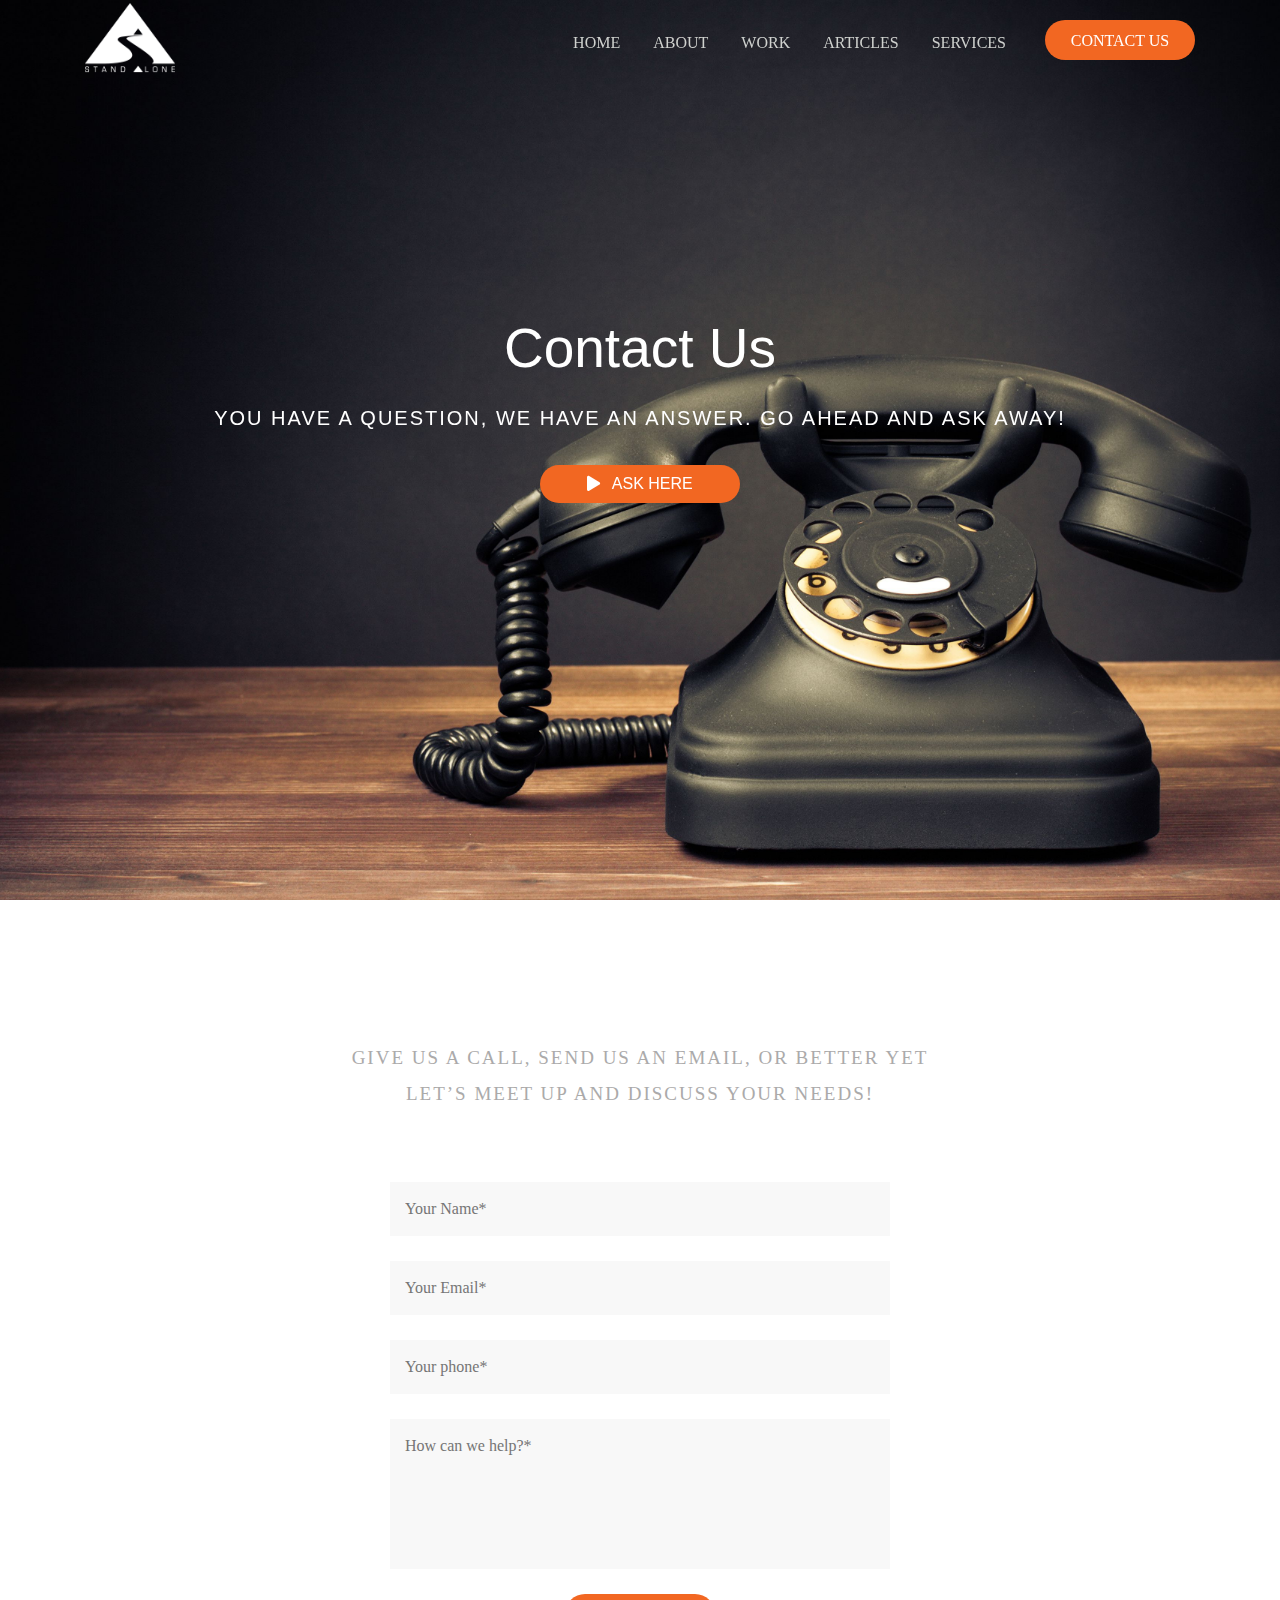
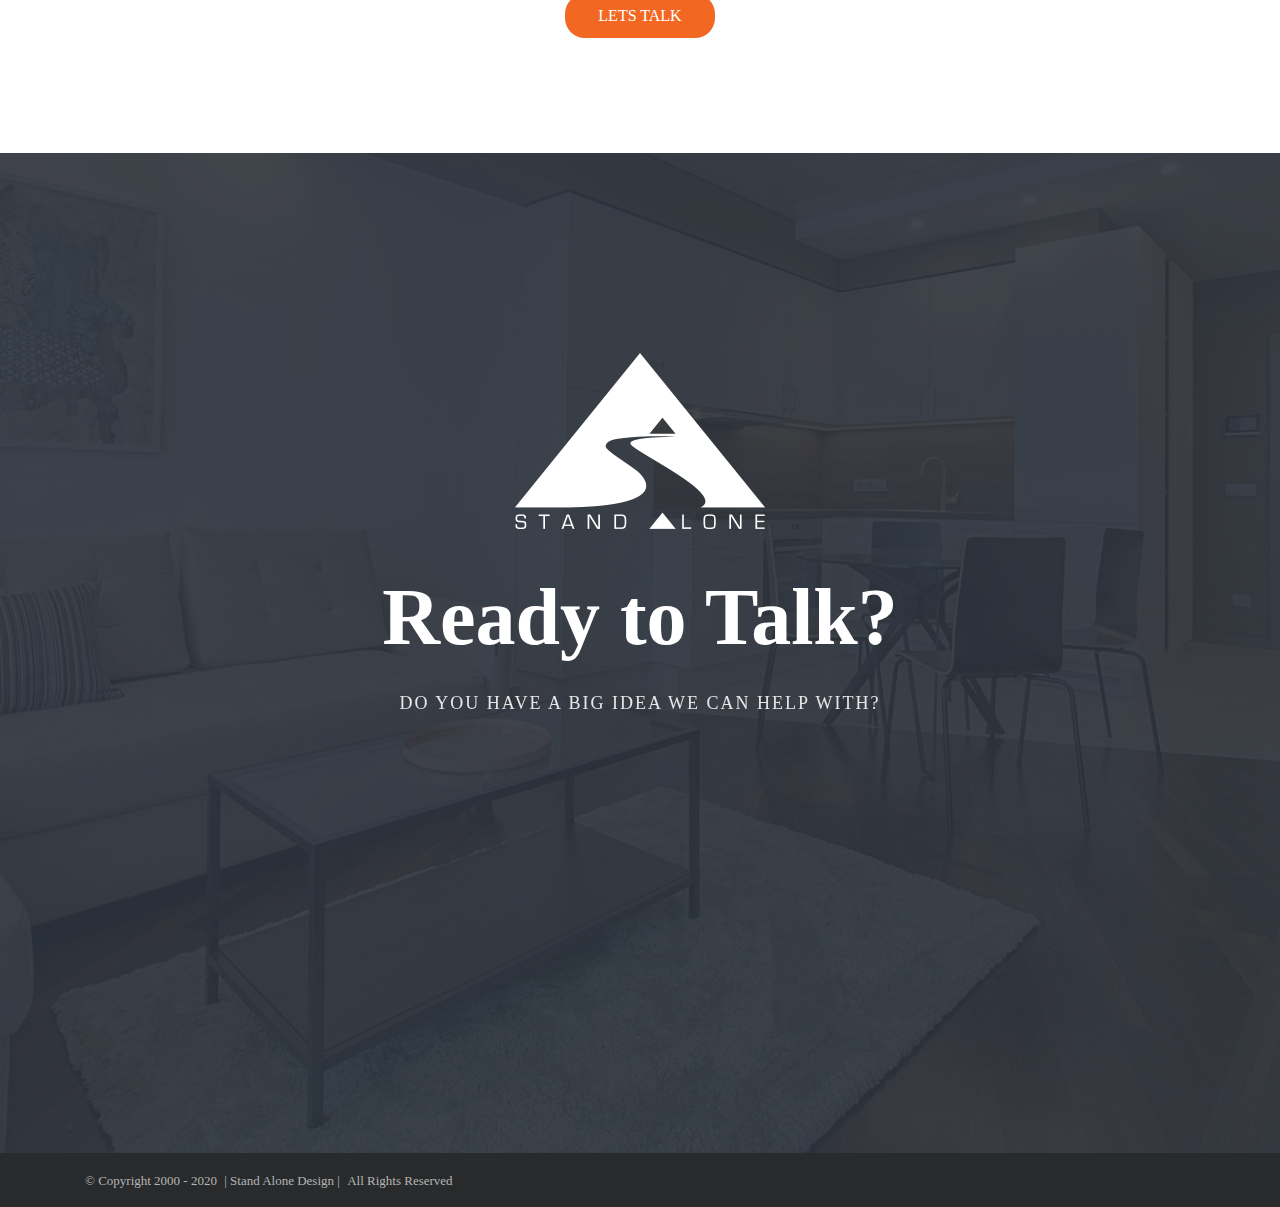
<file: contact.html>
<!Doctype html>
<html lang="en">
<head>
	<meta charset="utf-8">
	<meta name="viewport" content="width=device-width, initial-scale=1, shrink-to-fit=no">
	<title>Contact Us</title>
	<link rel="stylesheet" href="https://cdnjs.cloudflare.com/ajax/libs/font-awesome/5.13.1/css/all.min.css">
	<link href="https://unpkg.com/aos@2.3.1/dist/aos.css" rel="stylesheet">

	<link rel="stylesheet" type="text/css" href="css\normalize.css">
	<link rel="stylesheet" type="text/css" href="css\owl.carousel.min.css">
	<link rel="stylesheet" type="text/css" href="css\bootstrap.min.css">
	<link rel="stylesheet" type="text/css" href="css\contactpage.css">
</head>
<body>

	<header class="header">
		<div class="container">
			<div class="row">
				<div class="d-block d-md-none icons">
					<div class="menu-bar ">
						<div class="btn-bar first"></div>
						<div class="btn-bar second"></div>
						<div class="btn-bar third"></div>
					</div>
				</div>

				<div class="logo  col-md-2">
					<a href="home.html">		<img src="img/logo2.png">		</a>
				</div>
				<nav class=" col-md-10 ">
					<ul class="list-unstyled nav-list ">
						<li class="list"> <a href="index.html"> Home </a></li>
						<li class="list"> <a href="about.html"> About </a></li>
						<li class="list"> <a href="work.html"> work </a></li>
						<li class="list"> <a href="article.html"> articles </a></li>
						<li class="list"> <a href="service.html"> services </a></li>
						<a href=" contact.html" class="btn">	<span > CONTACT US</span></a>

						<div class="d-block d-md-none">
							<i class="fas fa-times"></i>
						</div>
					</ul>

				</nav>
			</div>
		</div>
	</header>
	<div class="about-heading head-section contact-us">

		<div class="container">
			<div class="home-content text-center " data-aos-duration="1400" data-aos="fade-up">
				<h3>Contact Us</h3>
				<p>YOU HAVE A QUESTION, WE HAVE AN ANSWER. GO AHEAD AND ASK AWAY!</p>
				<div class="buttons ">
					<a href="" class="btn d-block mr-auto ml-auto">
						<i class="fas fa-play"></i>	ASK HERE</a> 
					</div>
				</div>
			</div>
			<i class="fas fa-chevron-up"></i>

		</div>
		<section class="features contact-form" >
			<div class="container">
				<div class="features-info text-center  mr-auto ml-auto ">
					<p>GIVE US A CALL, SEND US AN EMAIL, OR BETTER YET <br> LET’S MEET UP AND DISCUSS YOUR NEEDS!</p>
				</div>
				<form class=" text-center">
					<input type="text" name=""  placeholder="Your Name* " required>
					<input type="EMAIL" name=""  placeholder="Your Email* " required>
					<input type="tel" name=""  placeholder="Your phone*" required>
					<textarea  class="d-block mr-auto ml-auto" placeholder="How can we help?*" required></textarea>
					<input type="submit" name="LETS TALK" value="LETS TALK" class="submit">
					<div class="erorr bg-danger"> </div>
				</form>


			</div>
		</section>
		<section class="home-contact-us con-contact">
			<div class="overlay">
				<div class="container">
					<div class="home-contact-us-inner text-center ">
						<img src="img/SAD_Logo_300w.png">
						<h2> Ready to Talk?</h2>

						<span class="d-block">DO YOU HAVE A BIG IDEA WE CAN HELP WITH?</span>
						<div class="row">

							<div class="contact-icon col-md-4 col-sm-12"  data-aos-duration="1200" data-aos="fade-right">
								<a href="" class="link-icon"><i class="fas fa-phone fa-2x"></i></a>
								<a href="tel:+18185275580" class="d-block mt-4" > 1.818.527.5580 </a>
							</div>

							<div class="contact-icon col-md-4 col-sm-12"  data-aos-duration="1200" data-aos="fade-up">
								<a href="" class="link-icon"><i class="fab fa-twitter fa-2x"></i></a>
								<a href="" class="d-block mt-4"> Tweet Us </a>
							</div>

							<div class="contact-icon col-md-4 col-sm-12"  data-aos-duration="1200" data-aos="fade-left">

								<a href="" class="link-icon">	<i class="fas fa-paper-plane"></i> </a>
								<a href="" class="d-block mt-4">Email Us</a>

							</div>
						</div>
						<i class="fas fa-chevron-up"></i>
					</div>
				</div>
			</div>
		</section>

		<footer class="home-footer">
			<div class="container">
				<span>&copy; Copyright 2000 - 2020 </span>
				<span>    |   Stand Alone Design  |  </span>
				<span>  All Rights Reserved </span>
			</div>
		</footer>







		<script src="js\jquerry.js"></script>
		<script src="js\bootstrap.min.js"></script>
		<script src="js\owl.carousel.js"></script>
		<script src="https://unpkg.com/aos@2.3.1/dist/aos.js"></script>

		<script src="js\sass-proj.js"></script>

	</body>
	</html>
</file>
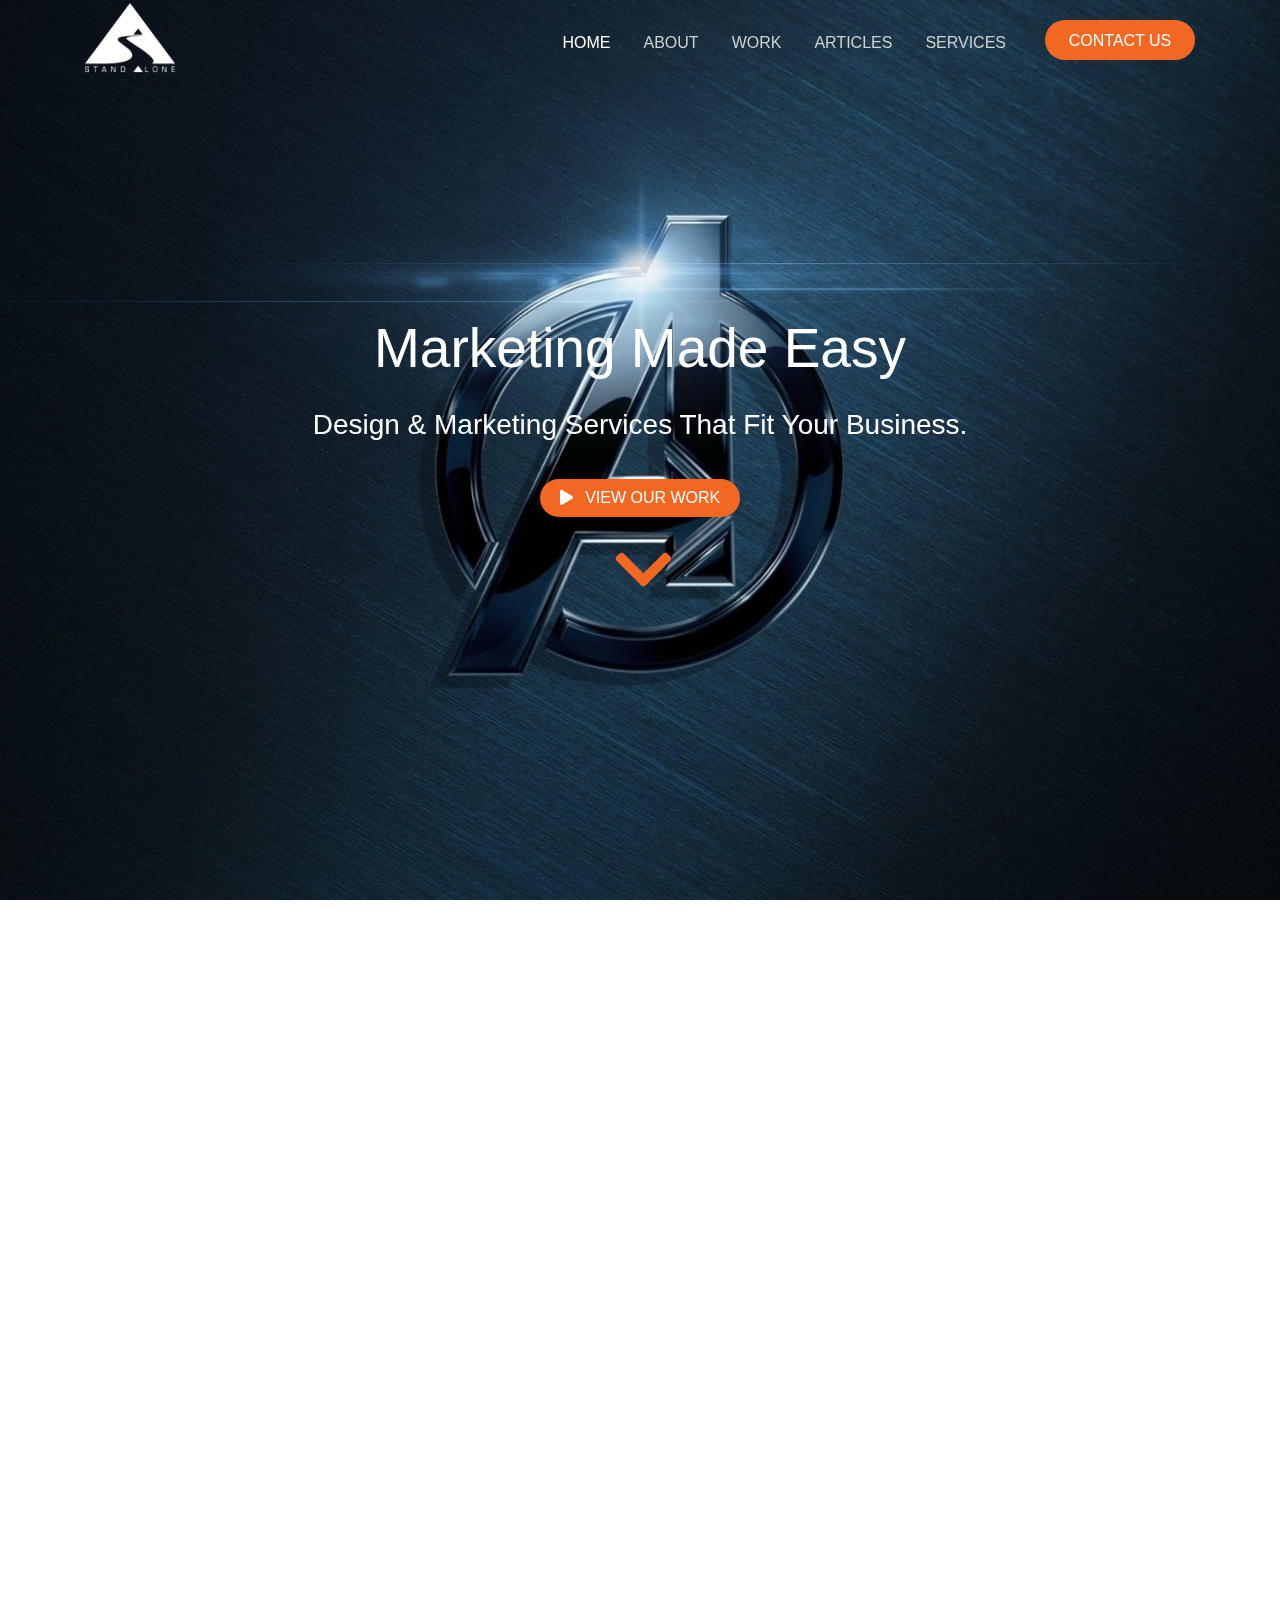
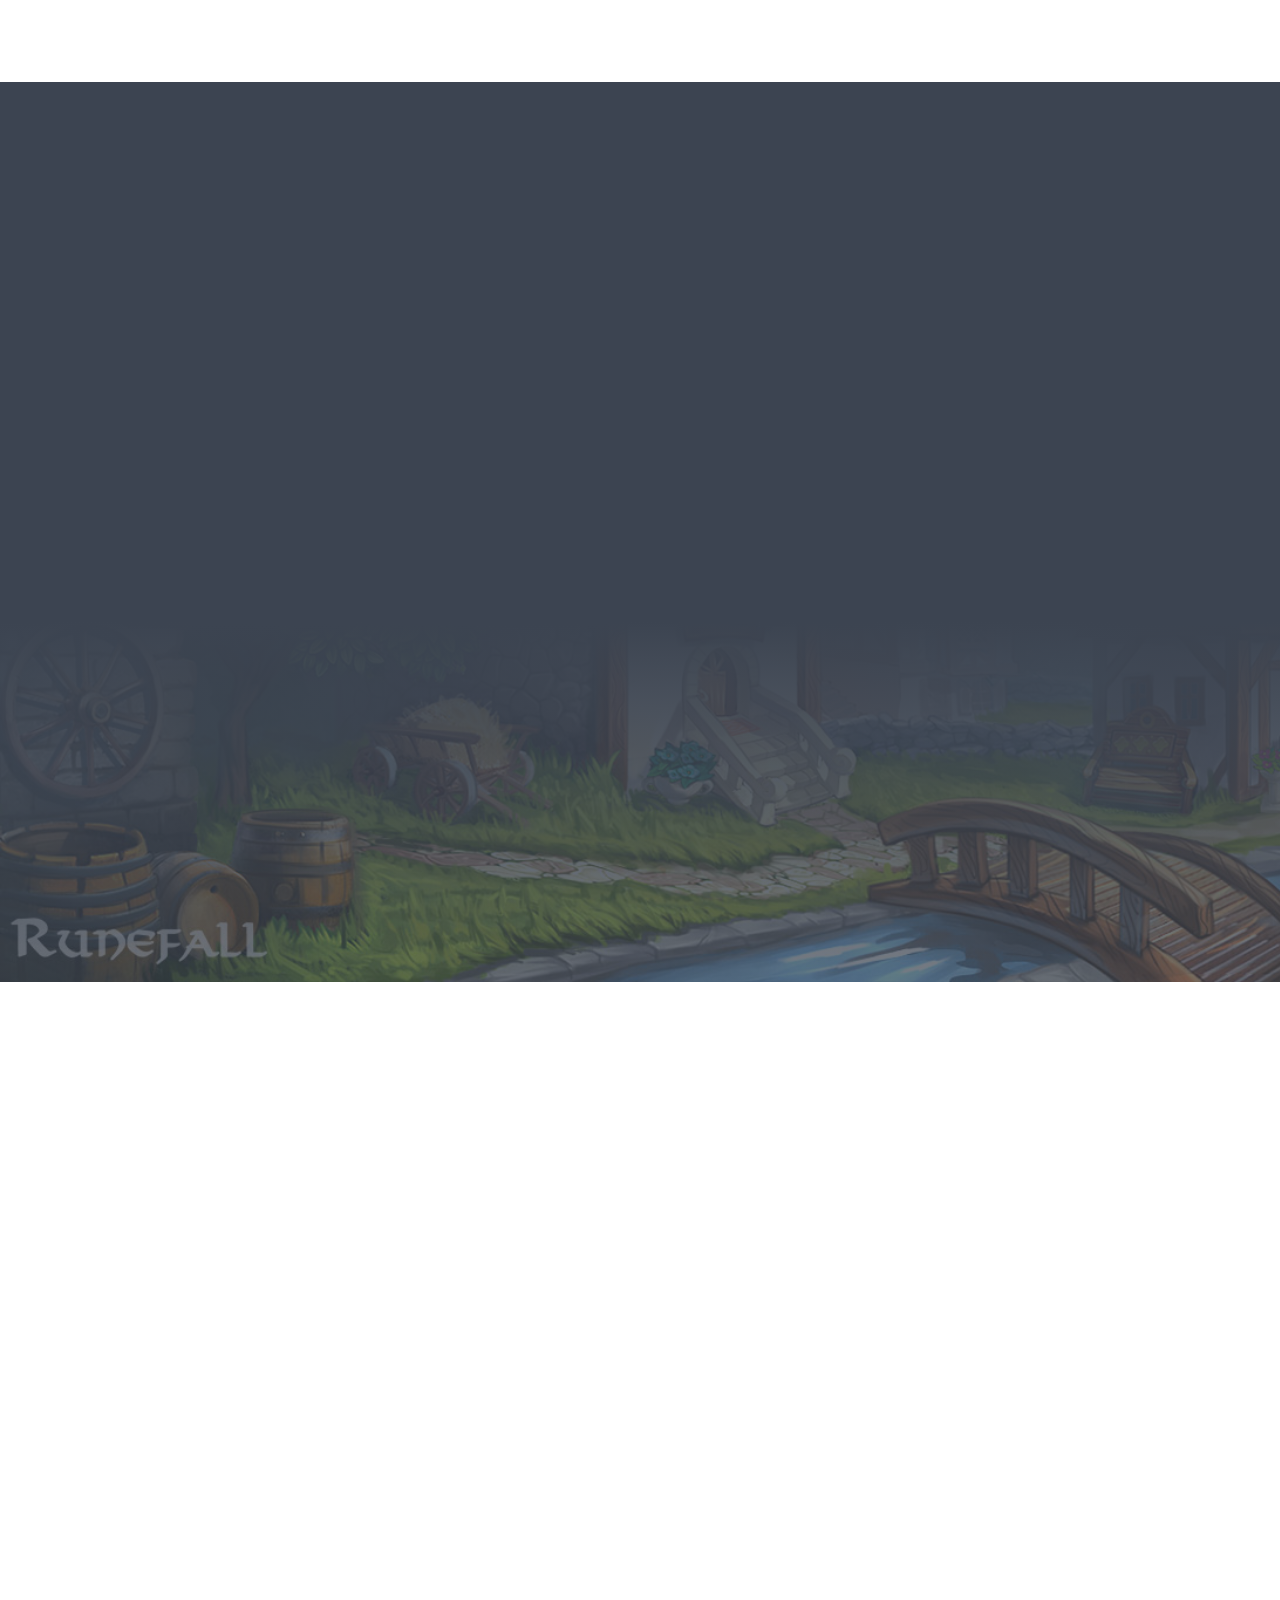
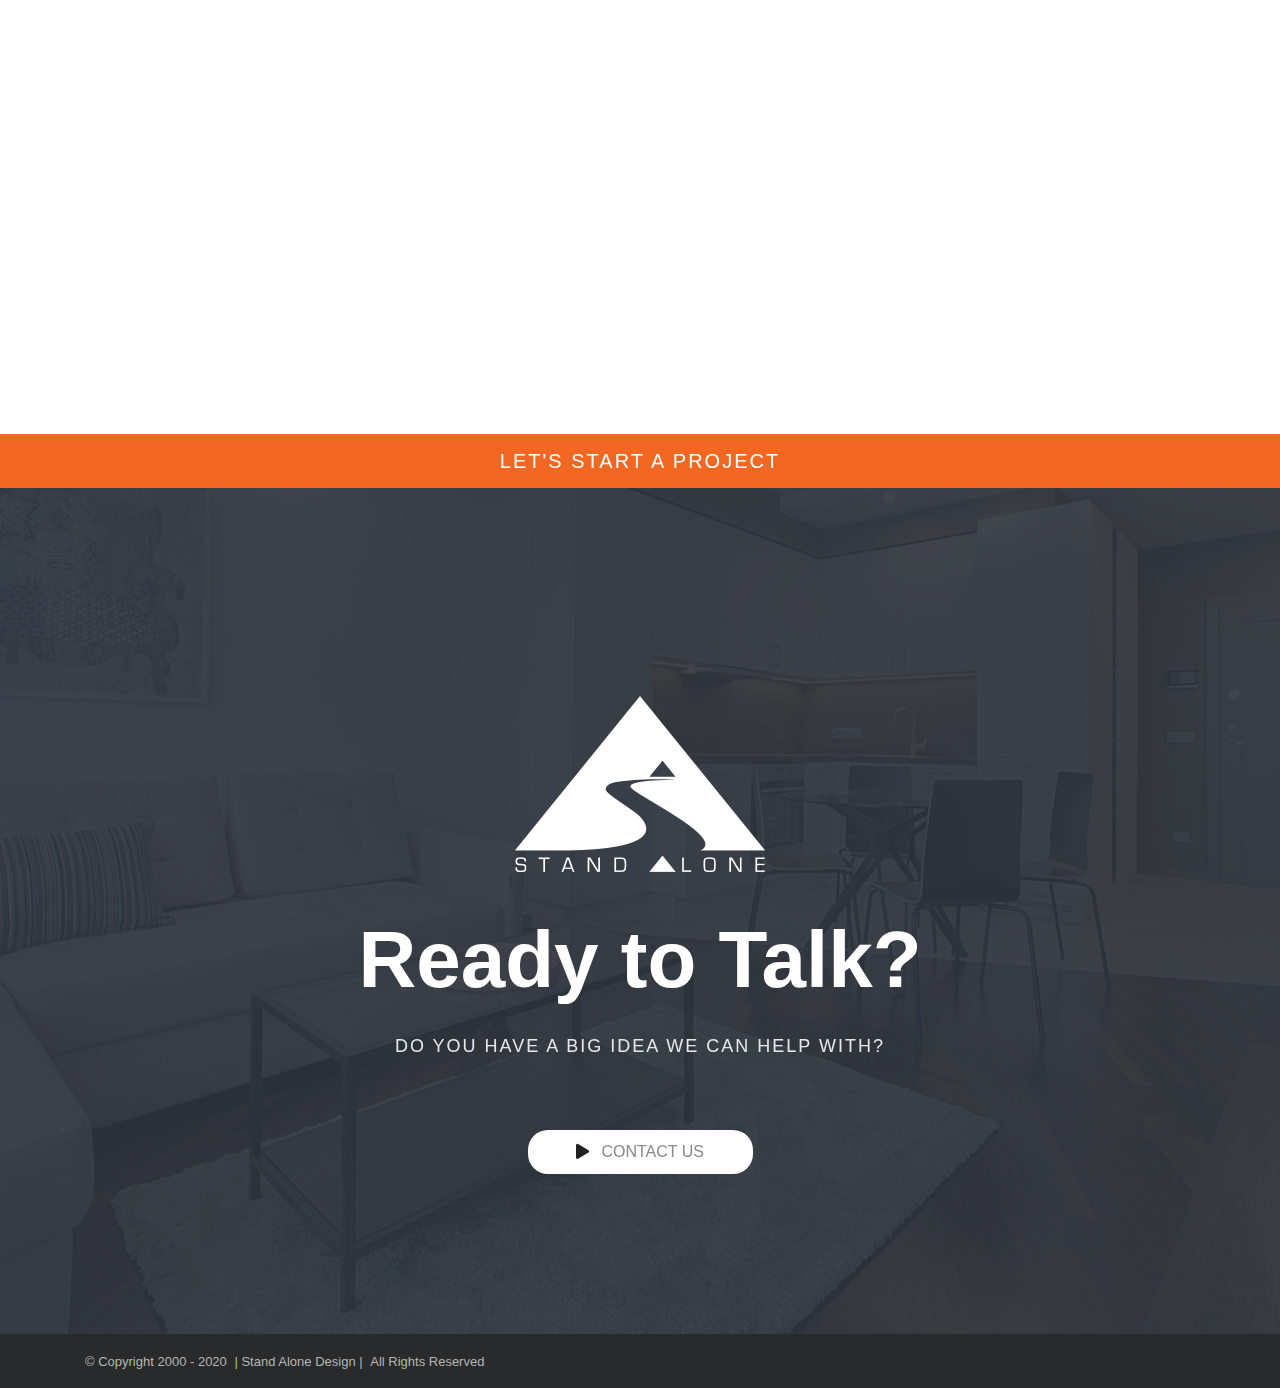
<file: home.html>
<!Doctype html>
<html lang="en">
<head>
	<meta charset="utf-8">
	<meta name="viewport" content="width=device-width, initial-scale=1, shrink-to-fit=no">
	<title>Home</title>
	<link rel="stylesheet" href="https://cdnjs.cloudflare.com/ajax/libs/font-awesome/5.13.1/css/all.min.css">
	<link rel="stylesheet" type="text/css" href="css\normalize.css">
	<link rel="stylesheet" type="text/css" href="css\owl.carousel.min.css">
	<link href="https://unpkg.com/aos@2.3.1/dist/aos.css" rel="stylesheet">
	<link rel="stylesheet" type="text/css" href="css\bootstrap.min.css">
	<link rel="stylesheet" type="text/css" href="css\homepage.css">
</head>
<body>
	
	<header class="header">
		<div class="container">
			<div class="row">
				<div class="d-block d-md-none icons">
					<div class="menu-bar ">
						<div class="btn-bar first"></div>
						<div class="btn-bar second"></div>
						<div class="btn-bar third"></div>
					</div>
				</div>


				<div class="logo  col-md-2">
					<a href="home.html">		<img src="img/logo2.png">		</a>
				</div>
				<nav class=" col-md-10 ">
					<ul class="list-unstyled nav-list ">
						<li class="list"> <a href="home.html" class="active"> Home </a></li>
						<li class="list"> <a href="about.html"> About </a></li>
						<li class="list"> <a href="work.html"> work </a></li>
						<li class="list"> <a href="article.html"> articles </a></li>
						<li class="list"> <a href="service.html"> services </a></li>
						<a href=" contact.html" class="btn">	<span > CONTACT US</span></a>
						<div class="d-block d-md-none">
							<i class="fas fa-times"></i>
						</div>
					</ul>

				</nav>
			</div>
		</div>
	</header>
	<div class="home head-section" >
		<div class="container">
			<div class="home-content text-center " data-aos-duration="1400" data-aos="fade-up">
				<h3> Marketing Made Easy</h3>
				<p>Design & Marketing Services That Fit Your Business.
				</p>
				<div class="buttons ">
					<a href="work.html" class="btn d-block mr-auto ml-auto">
						<i class="fas fa-play"></i>
					VIEW OUR WORK </a>
					<a href="#" class="icon d-block"> 	<i class="fas fa-chevron-down " > </i> </a>
				</div>
			</div>

		</div>
	</div>

	<section class="features" >
		<div class="container">
			<div class="features-info text-center " data-aos-duration="1400" data-aos="fade-right"
			>

			<h2>Services That Create Brand Awareness</h2>
			<p>We provide you one-on-one creative & marketing expertise that will get your business buzzing!</p>
		</div>


		<ul class="list-unstyled features-inner" data-aos-duration="1400" data-aos="fade-left" >
			<a href="service.html#brand-sec"  class="icon-link">
				<li class="features-icon" >
					<i class="fas fa-file-alt fa-3x feat-icon "></i>
				</li>
				<span class="d-block" >Branding</span>

			</a>

			<a href="service.html#contentdev" class="icon-link">

				<li class="features-icon" >
					<i class="fas fa-cloud fa-3x feat-icon"></i>
				</li>
				<span class="d-block">content development</span>

			</a>
			<a href="service.html#youtube" class="icon-link">
				<li class="features-icon" >
					<i class="fas fa-tv fa-3x feat-icon"></i>
				</li>
				<span class="d-block">website design</span>

			</a>
			<a href="service.html#email" class="icon-link">

				<li class="features-icon" >
					<i class="fas fa-users fa-3x first feat-icon "></i>
				</li>
				<span class="d-block">digital marketing</span>

			</a>
			<div class="clearfix"></div>

		</ul> 

		<div class="buttons" data-aos-duration="1400" data-aos="fade-up">
			<a href="service.html" class="btn " > View All Services</a> 
			<a href="#" class="icon " > 	<i class="fas fa-chevron-down" > </i> </a>
		</div>

	</div>
</section>
<section class="our-solution">
	<div class="overlay">
		<div class="container">
			<div class="our-solution-inner text-center " data-aos-duration="1400" data-aos="fade-up">
				<img src="img/SAD_Logo_300.png">
				<h2> Our Solutions Grow Your Business</h2>
				<span class="d-block">Without Breaking The Bank!</span>
				<div class="buttons" data-aos-duration="1400" data-aos="fade-up">
					<a href="pricing.html" class="btn d-block mr-auto ml-auto "> VIEW OUR PRICING </a> 
					<a href="#" class="icon d-block"> <i class="fas fa-chevron-down"> </i> </a>
				</div>
			</div>
		</div>
	</div>
</section>
<section class="our-work"  >
	<div class="container">
		<div class="row">
			<div class="our-work-inner col-md-8 col-sm-12" data-aos-duration="1400" data-aos="fade-right" >
				<h3>Perception Is Everything</h3>
				<span>YOUR BRAND IS HOW YOUR BUSINESS IS PERCEIVED BY YOUR CUSTOMERS.</span>
				<p>Stand Alone Design refines your brand through creative marketing services that increase your company’s awareness, allowing you to focus on closing the deal and making the sale!</p>
				<div class="bar">
					<div class="btn-bar one"></div>
					<div class="btn-bar two"></div>
					<div class="btn-bar three"></div>
				</div>
			</div>
			<div class="our-work-btn col-md-4 col-sm-12" data-aos-duration="1400" data-aos="fade-left" >
				<div class="work-button">
					<a href="work.html" class="btn d-block mr-auto ml-auto">
						<i class="fas fa-long-arrow-alt-right"></i>	OUR WORK </a>
					</div>
				</div>
			</div>
			<div class="clearfix"></div>

			<div class="work-gallery"  >
				<div class="image" data-aos-duration="1400" data-aos="fade-up">
					<a href="" >
						<img src="img/post06.jpg">
					</a>
					<a href="" class="overlay">
						<i class="fas fa-link "></i>
					</a>
				</div>

				<div class="image" data-aos-duration="1400" data-aos="fade-up">

					<a href="" >
						<img src="img/post05.jpg">
					</a>
					<a href="" class="overlay">
						<i class="fas fa-link "></i>
					</a>
				</div>
				<div class="image" data-aos-duration="1400" data-aos="fade-up">

					<a href="" >
						<img src="img/post04.jpg">
					</a>
					<a href="" class="overlay">
						<i class="fas fa-link "></i>
					</a>
				</div>
				<div class="image" data-aos-duration="1400" data-aos="fade-up">
					<a href="" >
						<img src="img/post07.jpg">
					</a>
					<a href="" class="overlay">
						<i class="fas fa-link "></i>
					</a>
				</div>
				<div class="image" data-aos-duration="1400" data-aos="fade-up">

					<a href="" >
						<img src="img/post08.jpg">
					</a>
					<a href="" class="overlay">
						<i class="fas fa-link "></i>
					</a>
				</div>
				<div class="image" data-aos-duration="1400" data-aos="fade-up">

					<a href="" >
						<img src="img/post09.jpg">
					</a>
					<a href="" class="overlay">
						<i class="fas fa-link "></i>
					</a>
				</div>
				<div class="clearfix"></div>
			</div>

		</div>
	</section>
	<section class="home-contact-us">
		<div class="overlay">
			<a href="contact.html" class="start-proj"> <h4 class=" w-100%"> let's start a project </h4></a>

			<div class="home-contact-us-inner text-center ">
				<img src="img/SAD_Logo_300w.png">
				<h2> Ready to Talk?</h2>

				<span class="d-block">DO YOU HAVE A BIG IDEA WE CAN HELP WITH?</span>
				<div class="buttons">

					<a href="" class="btn d-block mr-auto ml-auto ">
						<i class="fa fa-play mr-2"></i>
						CONTACT US 
					</a> 
				</div>
				<i class="fas fa-chevron-up"></i>
			</div>
		</div>
	</section>
	<footer class="home-footer">
		<div class="container">
			<span>&copy; Copyright 2000 - 2020 </span>
			<span>    |   Stand Alone Design  |  </span>
			<span>  All Rights Reserved </span>
		</div>
	</footer>







	<script src="js\jquerry.js"></script>
	<script src="https://unpkg.com/aos@2.3.1/dist/aos.js"></script>

	<script src="js\bootstrap.min.js"></script>
	<script src="js\owl.carousel.js"></script>
	<script src="js\sass-proj.js"></script>
</body>
</html>
</file>
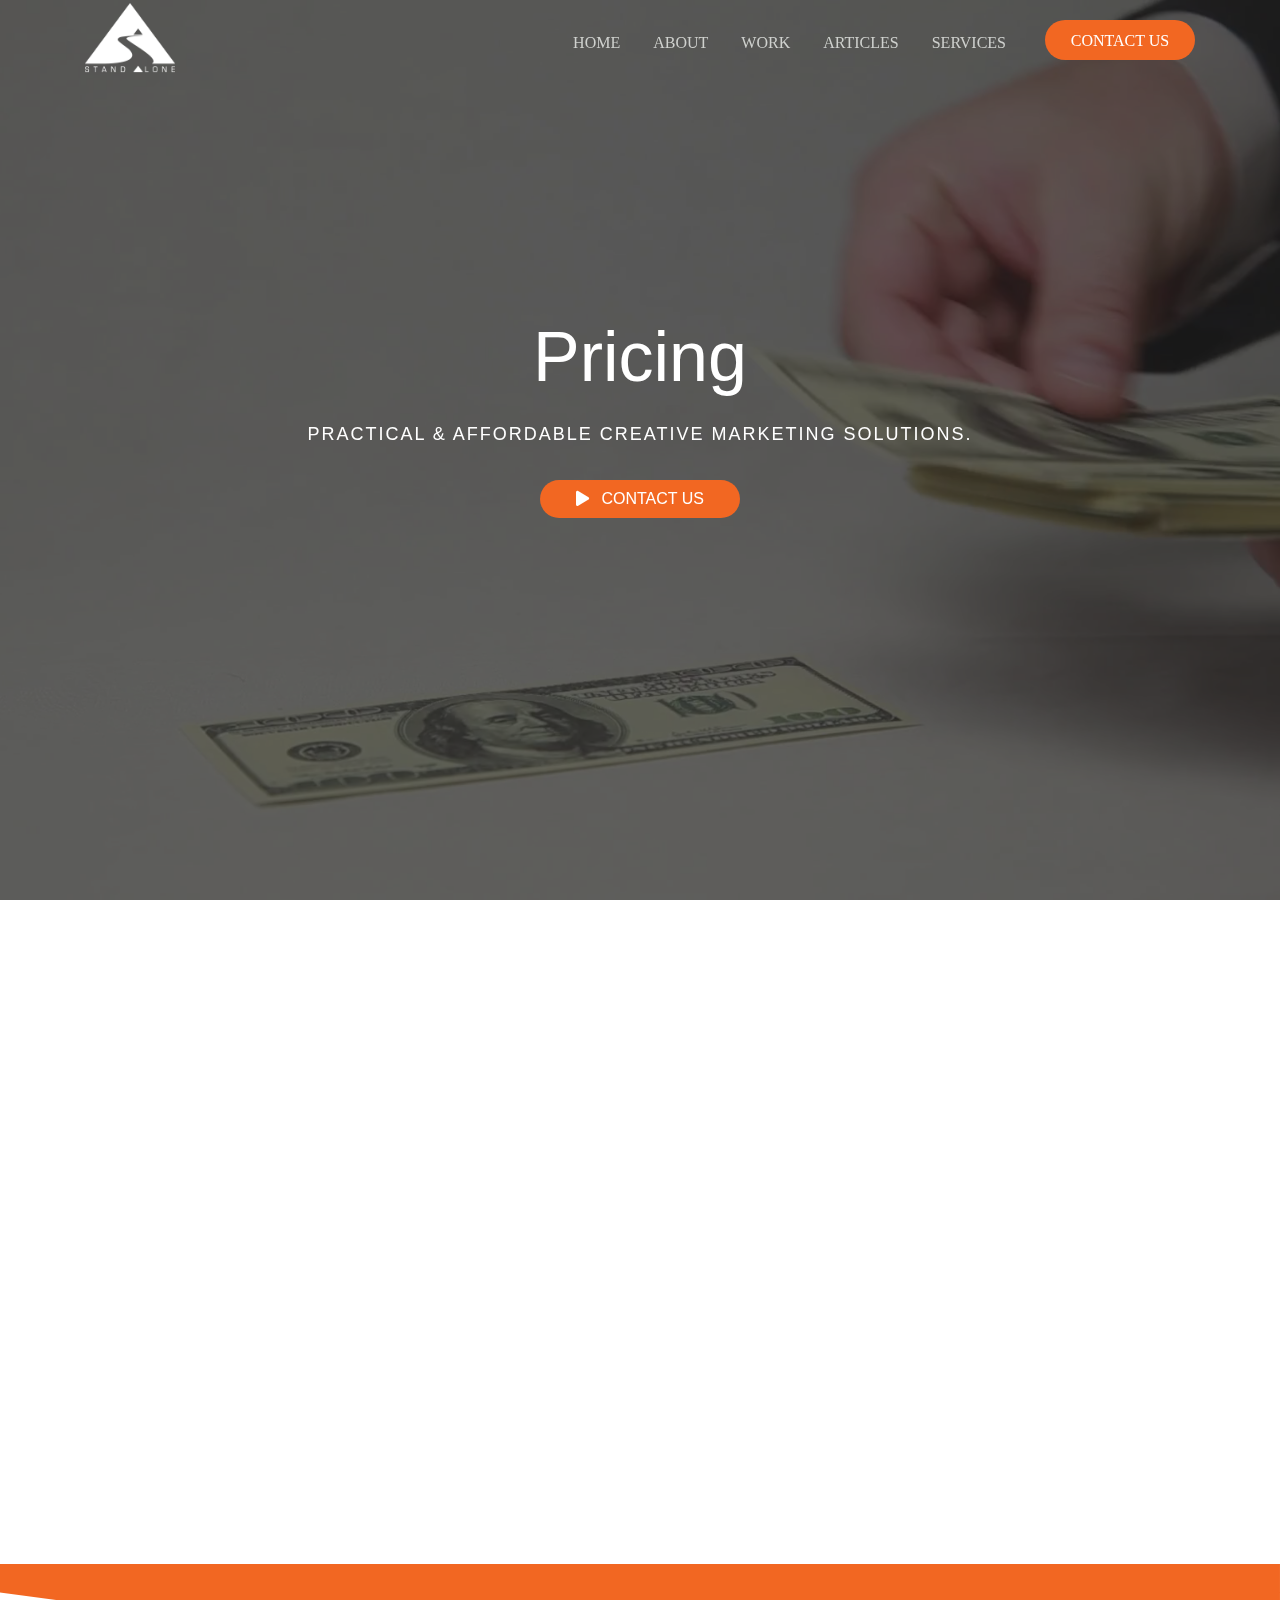
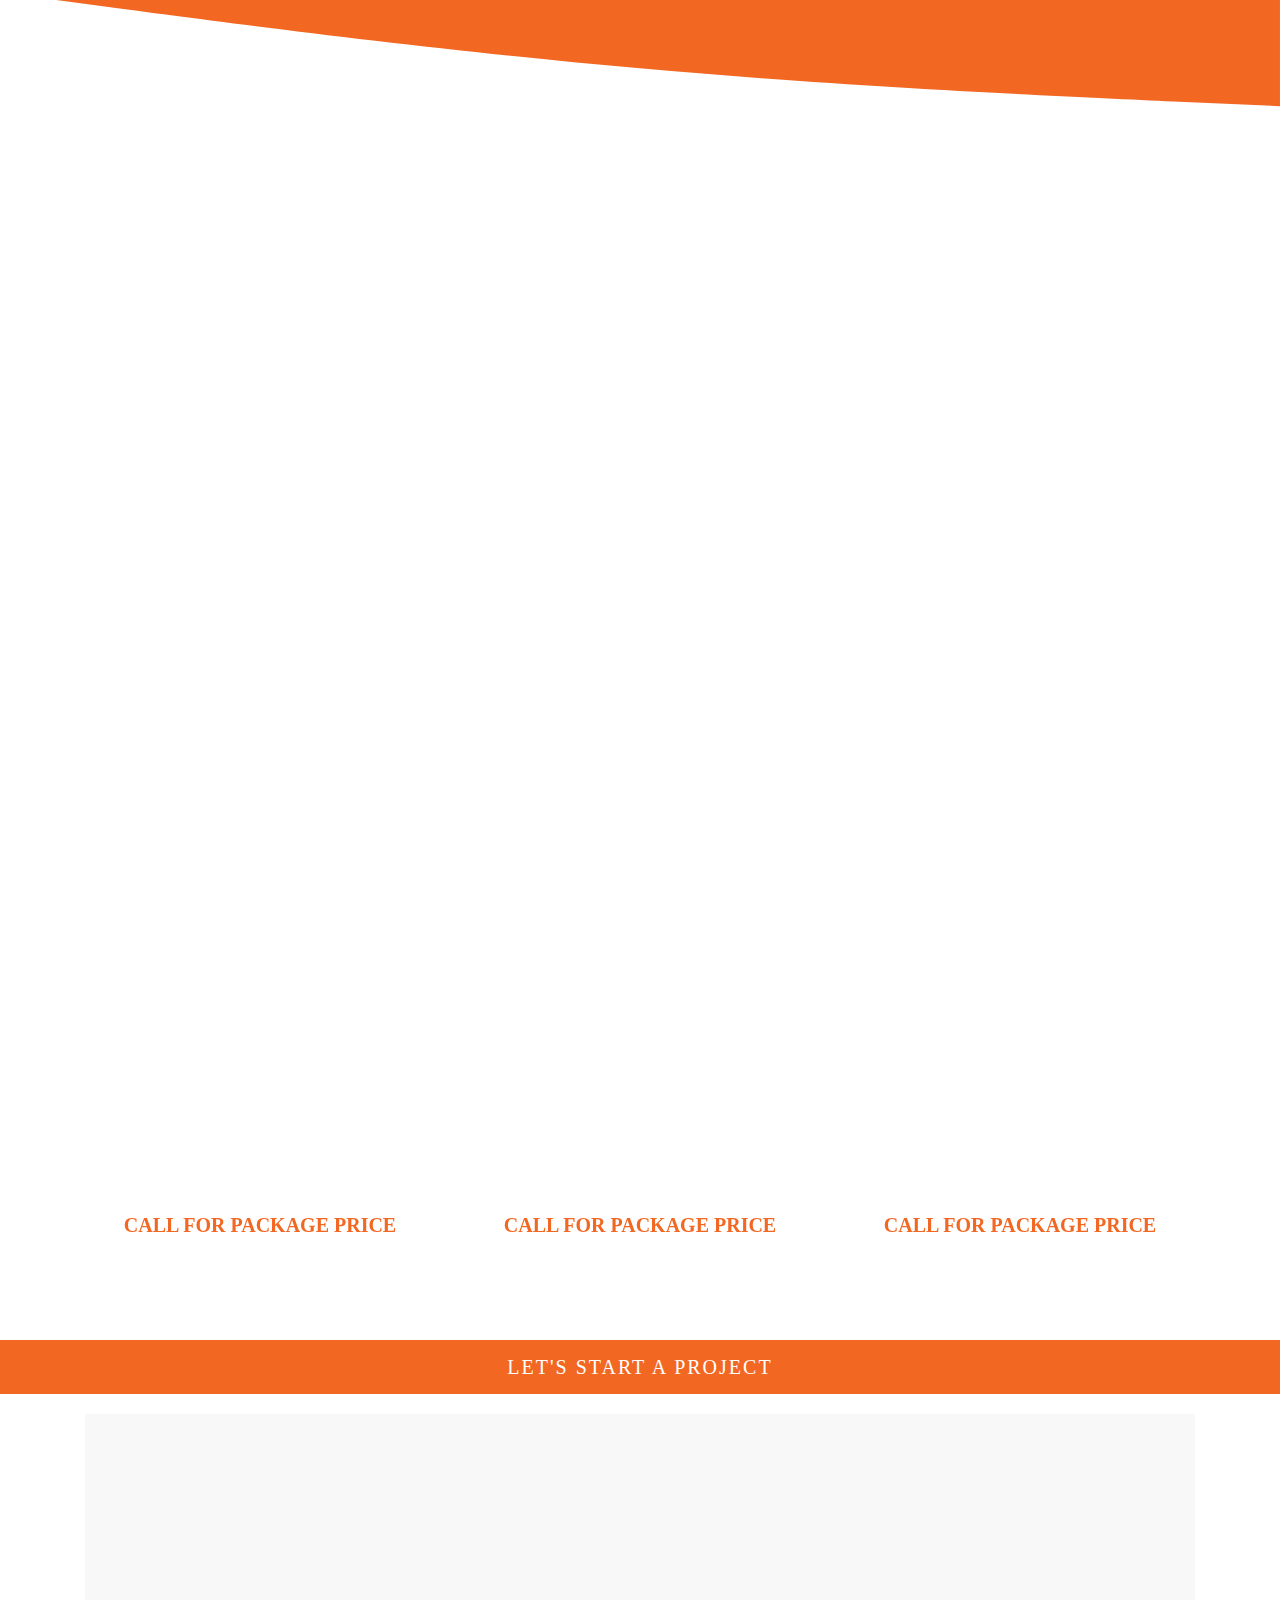
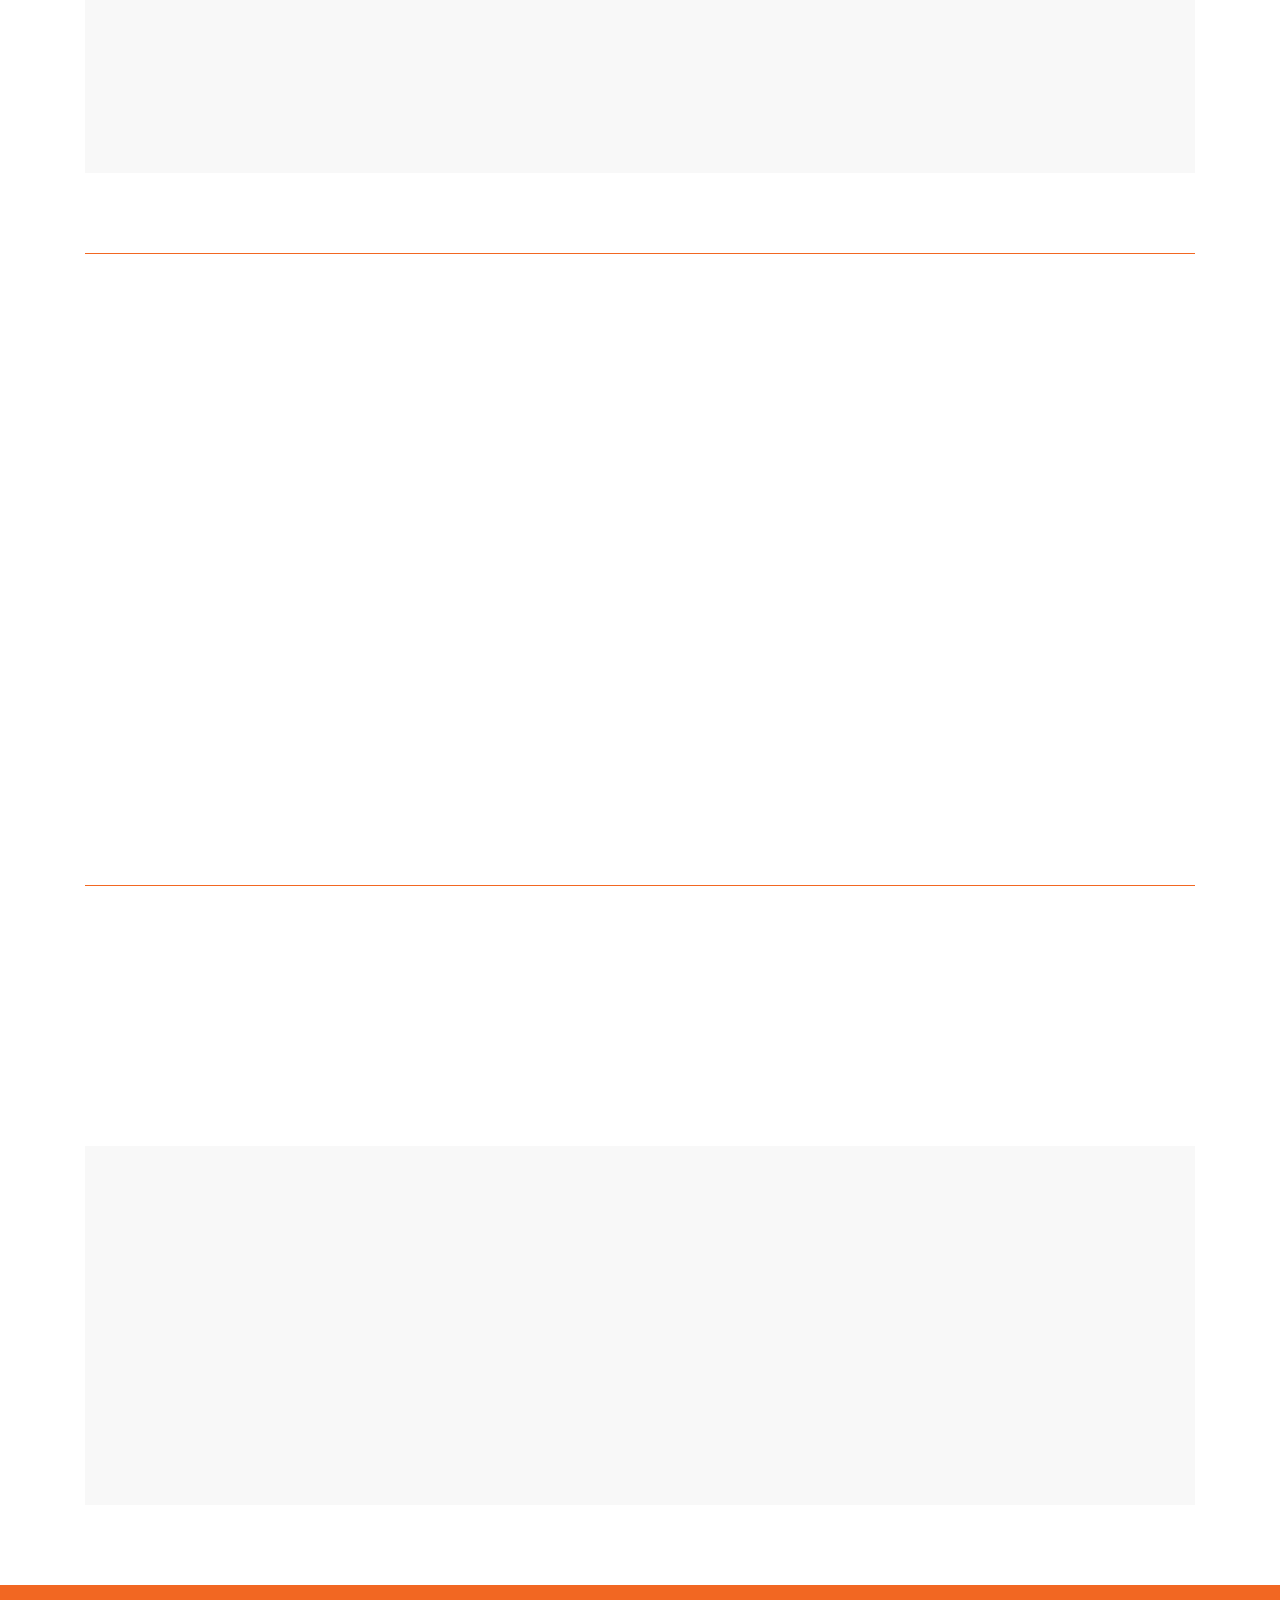
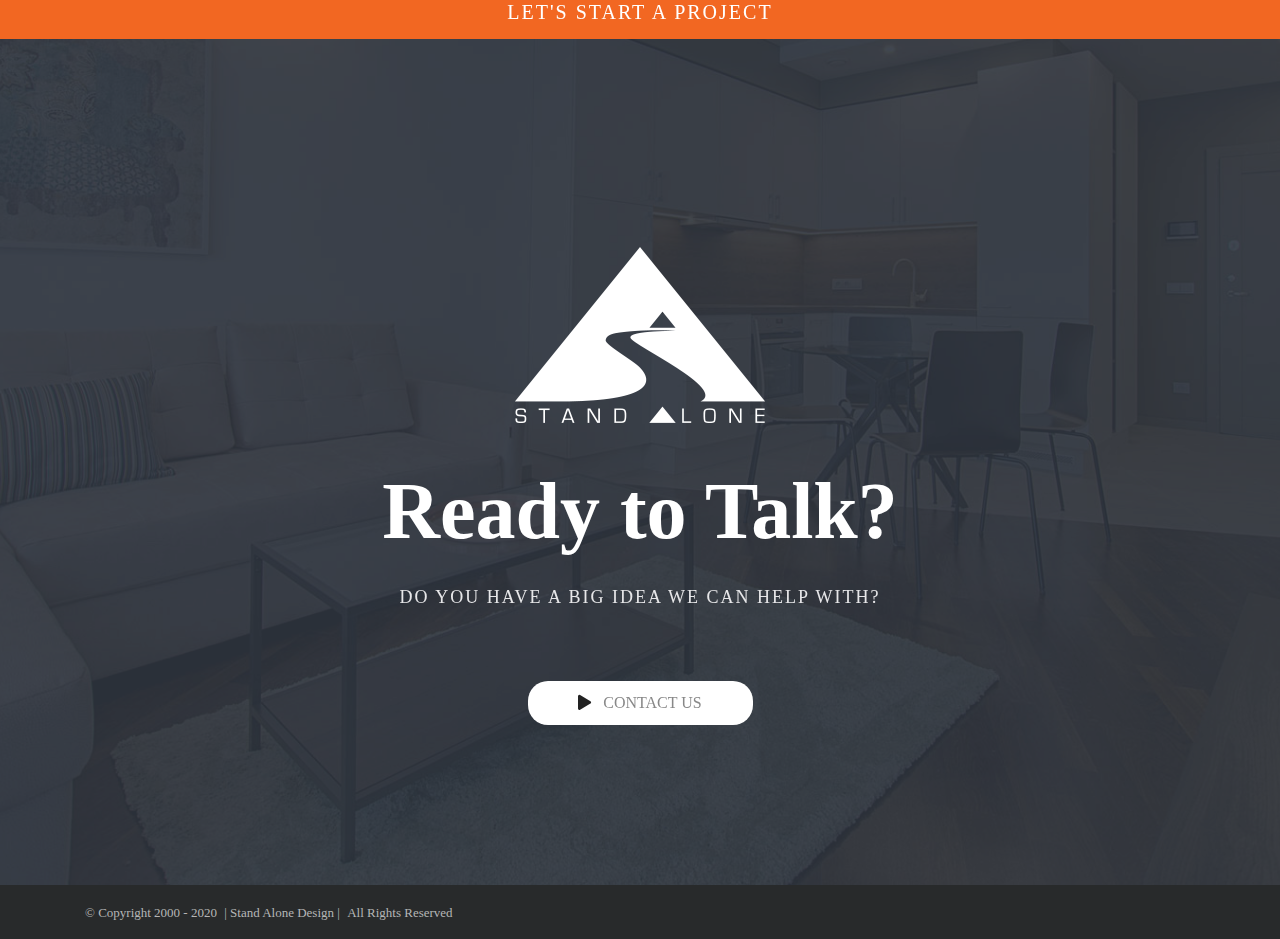
<file: pricing.html>
<!Doctype html>
<html lang="en">
<head>
	<meta charset="utf-8">
	<meta name="viewport" content="width=device-width, initial-scale=1, shrink-to-fit=no">
	<title>Pricing</title>
	<link rel="stylesheet" type="text/css" href="css\normalize.css">
	<link rel="stylesheet" type="text/css" href="css\owl.carousel.min.css">
	<link rel="stylesheet" type="text/css" href="css\bootstrap.min.css">
	<link href="https://unpkg.com/aos@2.3.1/dist/aos.css" rel="stylesheet">
	<link rel="stylesheet" href="https://cdnjs.cloudflare.com/ajax/libs/font-awesome/5.13.1/css/all.min.css">
	<link rel="stylesheet" type="text/css" href="css\pricingpage.css">
</head>
<body>

	<header class="header">
		<div class="container">
			<div class="row">
				<div class="d-block d-md-none icons">
					<div class="menu-bar ">
						<div class="btn-bar first"></div>
						<div class="btn-bar second"></div>
						<div class="btn-bar third"></div>
					</div>
				</div>

				<div class="logo  col-md-2">
					<a href="home.html">		<img src="img/logo2.png">		</a>
				</div>
				<nav class=" col-md-10 ">
					<ul class="list-unstyled nav-list ">
						<li class="list"> <a href="index.html"> Home </a></li>
						<li class="list"> <a href="about.html"> About </a></li>
						<li class="list"> <a href="work.html"> work </a></li>
						<li class="list"> <a href="article.html"> articles </a></li>
						<li class="list"> <a href="service.html"> services </a></li>
						<a href=" contact.html" class="btn">	<span > CONTACT US</span></a>

						<div class="d-block d-md-none">
							<i class="fas fa-times"></i>
						</div>
					</ul>

				</nav>
			</div>
		</div>
	</header>
	<div class="about-heading head-section service-section pricing-section">

		<div class="overlay">
			<div class="container">
				<div class="home-content text-center" data-aos-duration="1400" data-aos="fade-up">
					<h3>Pricing </h3>
					<p>PRACTICAL & AFFORDABLE CREATIVE MARKETING SOLUTIONS.
					</p>

					<div class="buttons ">
						<a href="contact.html" class="btn d-block mr-auto ml-auto">
							<i class="fas fa-play"></i>
						CONTACT US</a>
					</div>
				</div>
			</div>

		</div>
	</div>


	<section class="about-us-sec pricing-sec ">
		<div class="container">
			<div class=" about-us-content "  data-aos-duration="1400" data-aos="fade-left">
				<h3>Hire us for your next project
				</h3>
				<div class="bar mb-4" >
					<div class="btn-bar one"></div>
					<div class="btn-bar two"></div>
					<div class="btn-bar three"></div>
				</div>
				<p class="about-p" data-aos-duration="1400" data-aos="fade-right"><span class="span">W</span> hy choose Stand Alone Design? We only do business with the clients we personally meet. This may sound silly but there is a lot to be said about personal interaction, especially in the digital age. We want all out clients to be satisfied with our services so we like to review the scope of work and convey our thoughts on the project in person. We have found that this personal touch is one of the keys to nurturing a successful relationship.</p>

				<p data-aos-duration="1400" data-aos="fade-left">Another key to cultivating healthy client relations is communication. We are always ONline! 
					<a href="contact.html"> Give us a call, schedule a meeting (online or in person), send us an email or communicate through your preferred social application.</a> We want you to feel comfortable expressing your thoughts in your preferred communications medium.				</p>

					<p data-aos-duration="1400" data-aos="fade-right">Finally, there are NO hidden costs. The pricing is the pricing, it does not change or fluctuate because you changed the color or font 50 times. Designers, marketing professionals, copywriters and programmers that charge an hourly, project or à la carte rate can get expensive quickly. We have found providing a flat rate for our services allows clients to budget us as their “In-House” creative marketing agency.  You know what your spend will be every month for your creative and marketing costs with no surprises!</p>
				</div>
				<div class="clearfix"></div>


			</div>
		</section>

		
		<section class="features service-features pricing-feat" >
			<svg xmlns="http://www.w3.org/2000/svg" viewBox="0 0 1440 320"><path fill="#F26722" fill-opacity="1" d="M0,32L120,48C240,64,480,96,720,117.3C960,139,1200,149,1320,154.7L1440,160L1440,0L1320,0C1200,0,960,0,720,0C480,0,240,0,120,0L0,0Z"></path></svg>
			<div class="container">
				<div class="features-info text-center "  data-aos-duration="1400" data-aos="fade-up">
					<h2>Our Most Popular Services</h2>
					<p>Wrapped up and packaged to build, grow, maintain and expand your business!</p>
				</div>
				<div class="bar " data-aos-duration="1400" data-aos="fade-up" >
					<div class="btn-bar one"></div>
					<div class="btn-bar two"></div>
					<div class="btn-bar three"></div>
				</div>
				<div class="row">

					<div class="service-icon  col-md-4 col-sm-12 "  >
						<ul class="list-unstyled features-inner text-center" data-aos-duration="1400" data-aos="fade-right"  data-aos-offset="300">
							<a href="contact.html" class="icon-link">
								<li class="features-icon" >	
									<i class="fas fa-cog fa-3x feat-icon "></i>
								</li>
								<span class="d-block" >BUILD</span>

							</a>
							<li class="chevron"><i class="fas fa-chevron-down fa-x feat-chevron "></i> </li>
							<li class="feat-li "> Logo Design</li>
							<li class="feat-li ">Web Design</li>
							<li class="feat-li">Presentation Design</li>
							<li class="feat-li">Product Package Design</li>
							<li class="feat-li">Sales Sheets</li>
							<li class="feat-li">E-Learning Courses </li>
						</ul>
						<a href="contact.html" class="text-center call-us d-block"> call for package price</a>
					</div>

					<div class="service-icon  col-md-4 col-sm-12" >
						<ul class="list-unstyled features-inner text-center" data-aos-duration="1400" data-aos="fade-up"  data-aos-offset="300">
							<a href="contact.html" class="icon-link">
								<li class="features-icon" >
									<i class="fas fa-chart-line fa-3x feat-icon "></i>

								</li>
								<span class="d-block" >GROW</span>
							</a>
							<li class="chevron"><i class="fas fa-chevron-down  feat-chevron "></i> </li>
							<li class="feat-li ">Blog Posts</li>
							<li class="feat-li ">Website Content</li>
							<li class="feat-li">White Papers</li>
							<li class="feat-li">Press Releases</li>
							<li class="feat-li">Sales Material</li>
							<li class="feat-li">Email Templates</li>
						</ul>
						<a href="contact.html" class="text-center call-us d-block"> call for package price</a>

					</div>
					<div class="service-icon  col-md-4 col-sm-12" >
						<ul class="list-unstyled features-inner text-center" data-aos-duration="1400" data-aos="fade-left" data-aos-offset="300">
							<a href="contact.html" class="icon-link">
								<li class="features-icon" >
									<i class="fas fa-braille fa-3x feat-icon "></i>

								</li>
								<span class="d-block" >MAINTAIN</span>
							</a>
							<li class="chevron"><i class="fas fa-chevron-down  feat-chevron "></i> </li>
							<li class="feat-li ">Blog Posts</li>
							<li class="feat-li ">Website Content</li>
							<li class="feat-li">White Papers</li>
							<li class="feat-li">Press Releases</li>
							<li class="feat-li">Sales Material</li>
							<li class="feat-li">Email Templates</li>
						</ul>
						<a href="contact.html" class="text-center call-us d-block"> call for package price</a>

					</div>
				</div>
			</div>
		</section>
		<section class="pricing-blog" >
			<a href="" class="start-proj w-100"> <h4 > let's start a project </h4></a>
			<div class="container">
				<div class="blog-inner" >
					<div class="blog-content text-center">
						<ul class="list-unstyled blog-ul"  data-aos-duration="1400" data-aos="fade-up">
							<li class="blog-h2">
								<h2> Blog Content</h2>
							</li>
							<li>
								<span class="dollar-sign">$</span>
								<span class="price">449</span>
								<span class="text-span">Introductory One Month Trial</span>
							</li>
							<li class="weekly-blog">Weekly Blog Content Package</li>
							<li>Not sure if you want to commit, try our blog content package – we do a weekly write-up and post it to the blog section of your site to keep your content fresh and visitors visiting!</li>
						</ul>

					</div>
				</div>
			</div>
		</section>

		<section class="features service-features pricing-feat charge-sec">
			<div class="container">
				<div class="charge-inner">
					
					<div class="features-info text-center"  data-aos-duration="1400" data-aos="fade-up">
						<h2>Add-On Services
						</h2>
						<p>These Services Will Supercharge Your Business!

						</p>
					</div>

					<div class="row">
						<div class="service-icon  col-md-12 col-sm-12 text-center "  data-aos-duration="1400" data-aos="fade-up">
							<ul class="list-unstyled features-inner text-center">
								<a href="" class="icon-link">
									<li class="features-icon" >

										<i class="fas fa-bolt fa-3x feat-icon " ></i>
									</li>
									<span class="d-block" >SUPERCHARGE</span>
								</a>
								<i class="fas fa-chevron-down "></i> 

							</ul>
						</div>

					</div>
					<div class="price-feat-content"  data-aos-duration="1400" data-aos="fade-up">
						<p>	Video <br>	Marketing</p>
						<p>Social Media <br>Syndication</p>
						<p>Marketing<br>Automation</p>
						<p>E-Commerce<br>Website</p>
						<p>E-Learning<br>Courses</p>

					</div>
				</div>
			</div>
		</section>

		<section class="about-us-sec pricing-sec pricing-pragraph">
			<div class="container">
				<div class=" about-us-content wow bounceInUp ">

					<p class="about-p"  data-aos-duration="1400" data-aos="fade-up"><span class="span">W</span> e want to ensure your business thrives! Anyone can design a logo or a website, we provide a package designed to grow your business. Your creative and marketing materials require research, time, commitment and must work in symphony with one another. We work on one project at a time to meet or exceed your expectations. Our experience with has been that a minimum of amount of time (3 – 6 months) is required per package selection. Once we know your business, aesthetic preference, and our communication habits are harmonious we can roll into a monthly rate without commitment.</p>
				</div>
				<div class="clearfix"></div>
			</div>
		</section>


		<section class="pricing-blog ">
			<div class="container">
				<div class="blog-inner blog-inner2">
					<div class="blog-content text-center">
						<ul class="list-unstyled blog-ul"  data-aos-duration="1400" data-aos="fade-up">
							<li class="blog-h2">
								<h2> Full Service Creative Marketing</h2>
							</li>
							<li>
								<span class="dollar-sign">$</span>
								<span class="price">CALL</span>
								<span class="text-span">Requires Six Month Commitment</span>
							</li>
							<li class="weekly-blog">Activate all our services and you will have your own creative marketing team!</li>
							<li>When you take on Stand Alone Design as a partner, you receive all our most popular services plus our add-on services that will supercharge your business. This option provides you with an “in-house” outsourced creative marketing agency that can handle all your marketing and design needs.</li>
						</ul>
					</div>
				</div>
			</div>
		</section>

		<section class="home-contact-us">
			<div class="overlay">
				<a href="contact.html" class="start-proj"> <h4 class=" w-100%"> let's start a project </h4></a>

				<div class="home-contact-us-inner text-center ">
					<img src="img/SAD_Logo_300w.png">
					<h2> Ready to Talk?</h2>

					<span class="d-block">DO YOU HAVE A BIG IDEA WE CAN HELP WITH?</span>
					<div class="buttons">

						<a href="" class="btn d-block mr-auto ml-auto ">
							<i class="fa fa-play mr-2"></i>
							CONTACT US 
						</a> 
					</div>
					<i class="fas fa-chevron-up"></i>
				</div>
			</div>
		</section>
		<footer class="home-footer">
			<div class="container">
				<span>&copy; Copyright 2000 - 2020 </span>
				<span>    |   Stand Alone Design  |  </span>
				<span>  All Rights Reserved </span>
			</div>
		</footer>

		<script src="js\jquerry.js"></script>
		<script src="js\bootstrap.min.js"></script>
		<script src="https://unpkg.com/aos@2.3.1/dist/aos.js"></script>
		<script src="js\owl.carousel.js"></script>
		<script src="js\sass-proj.js"></script>
	</body>
	</html>
</file>
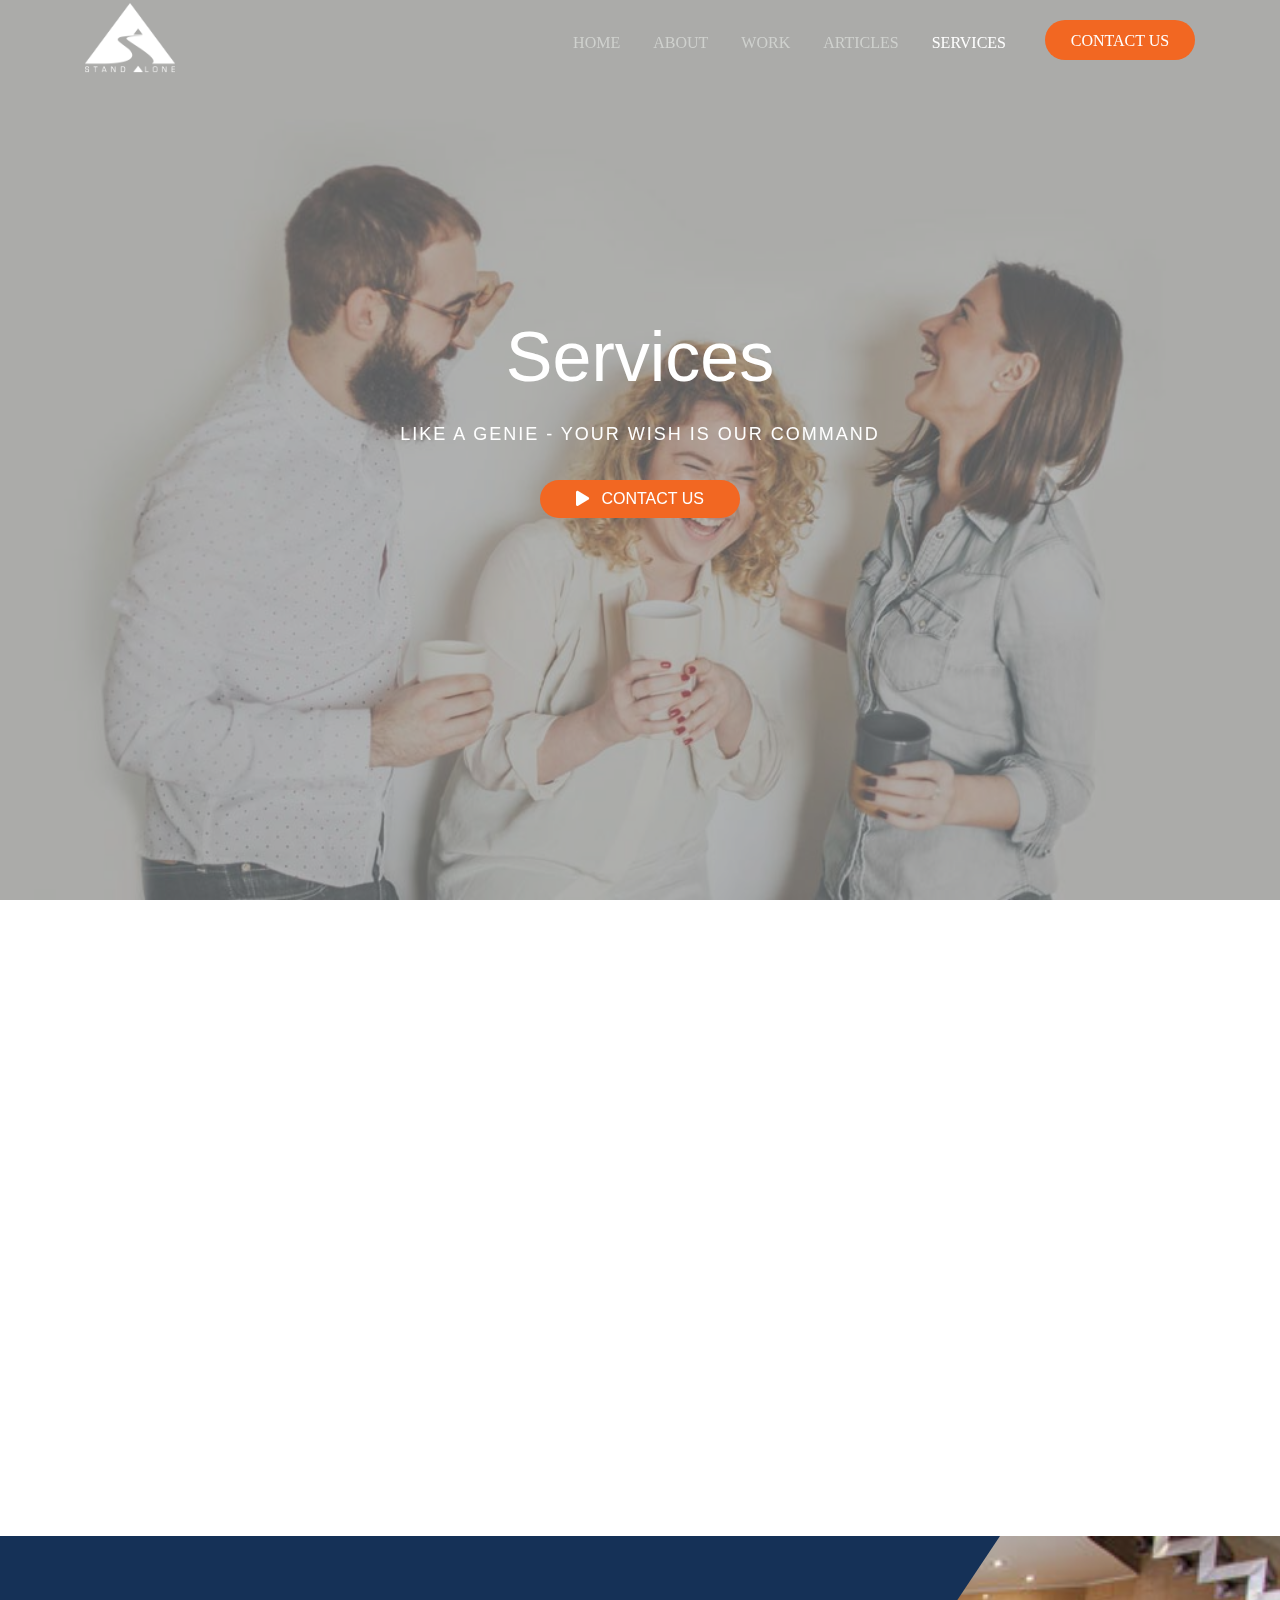
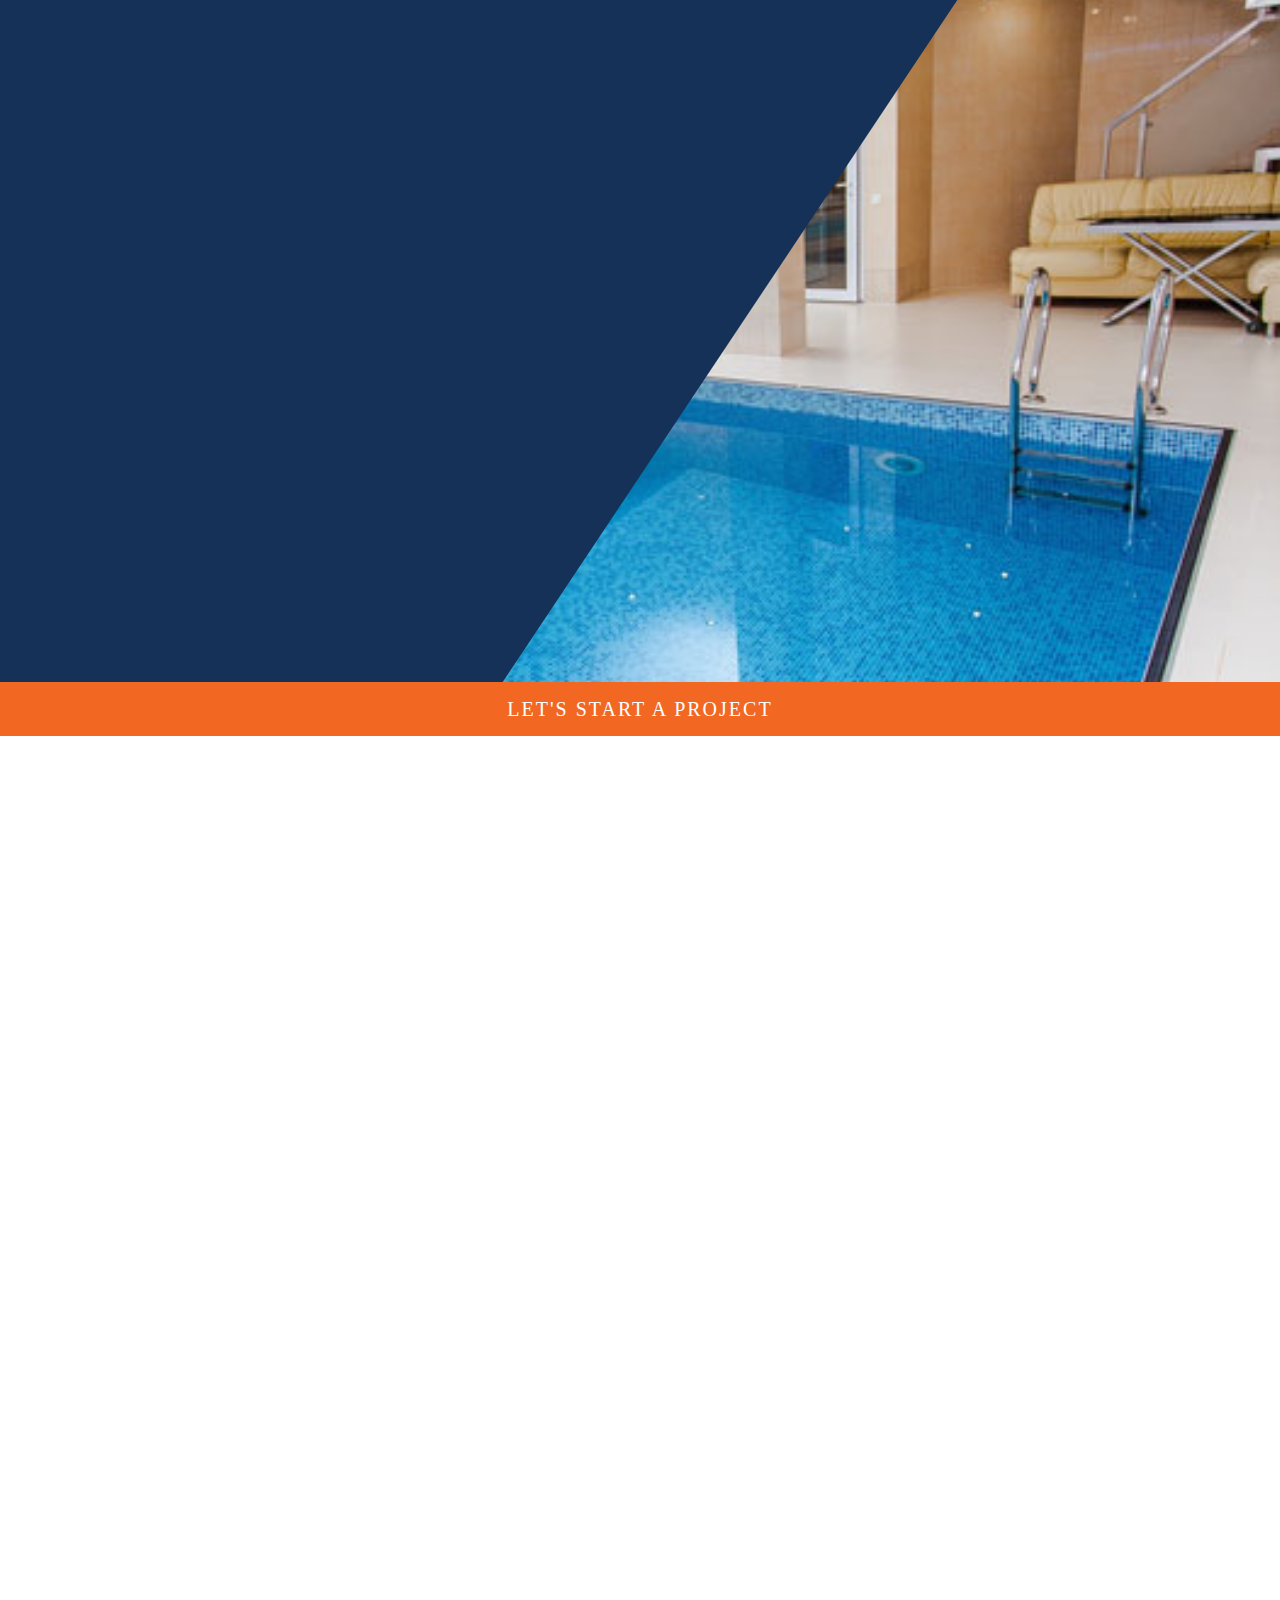
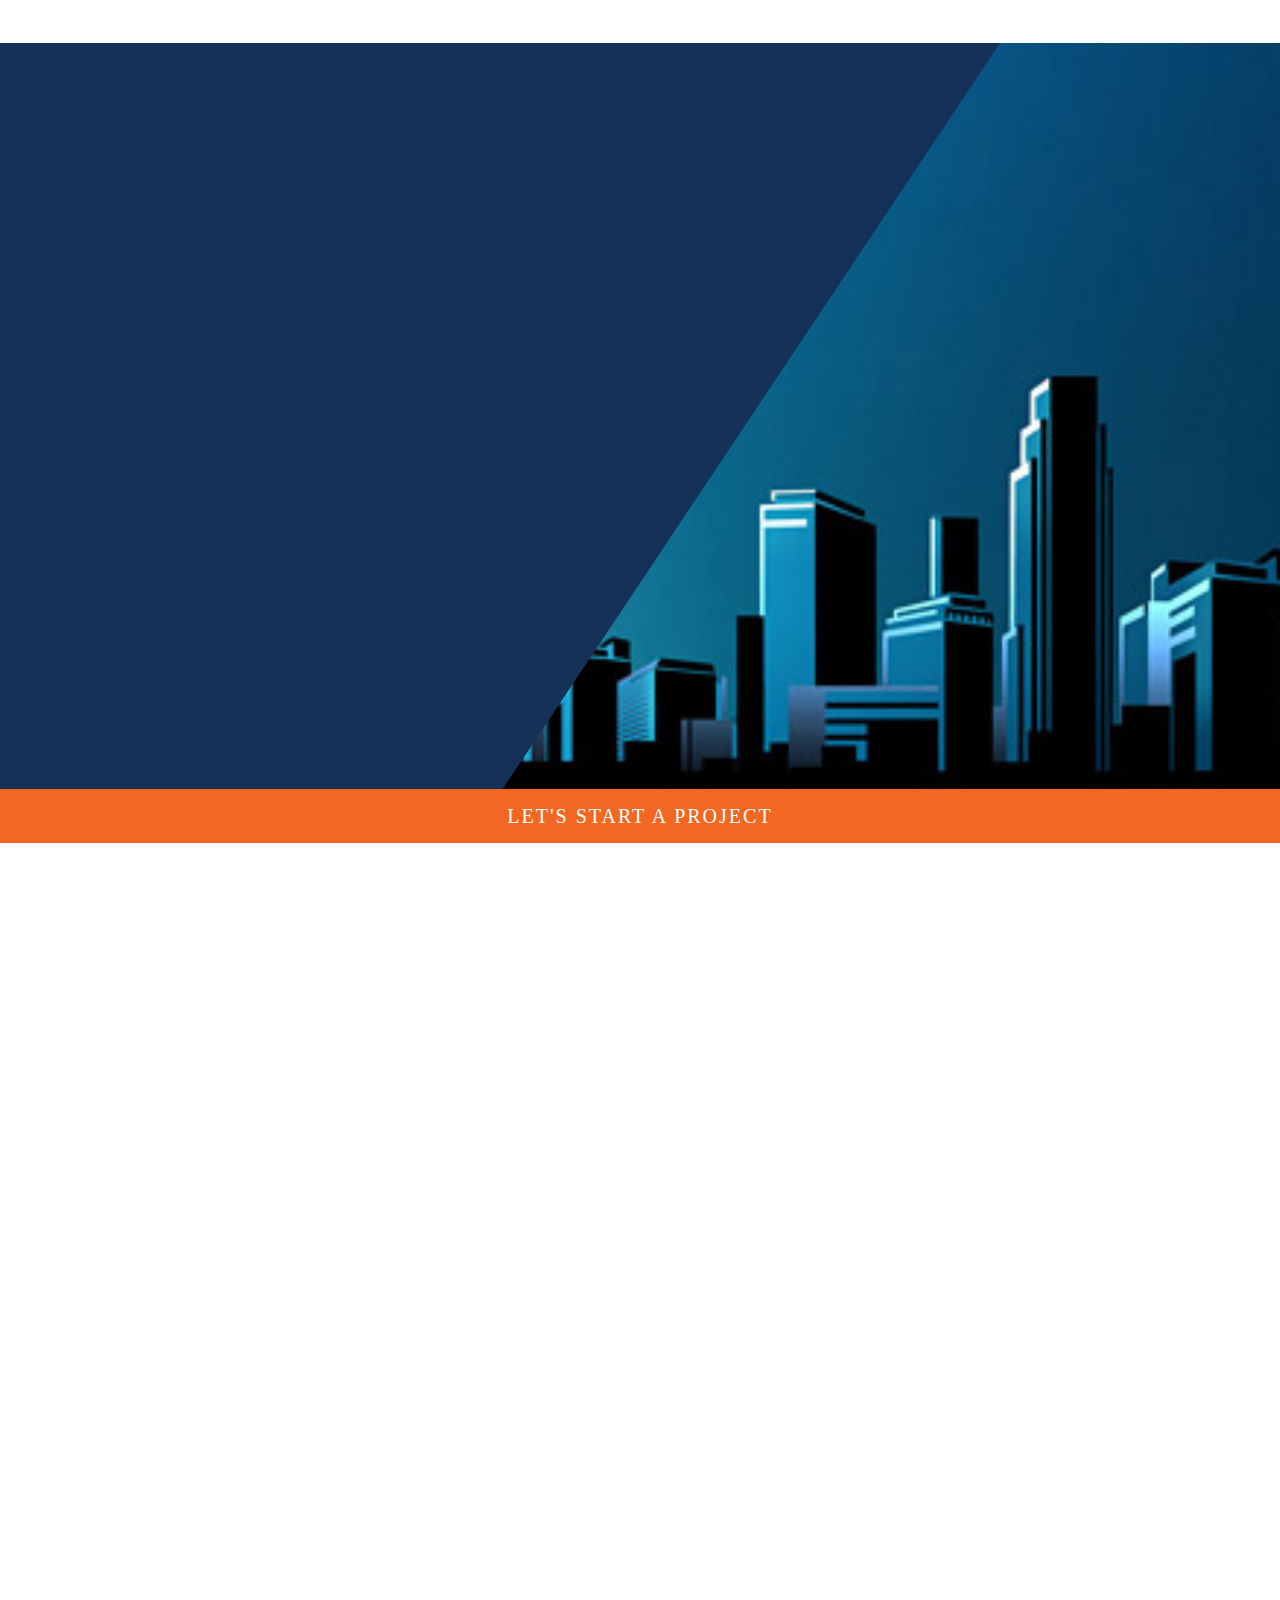
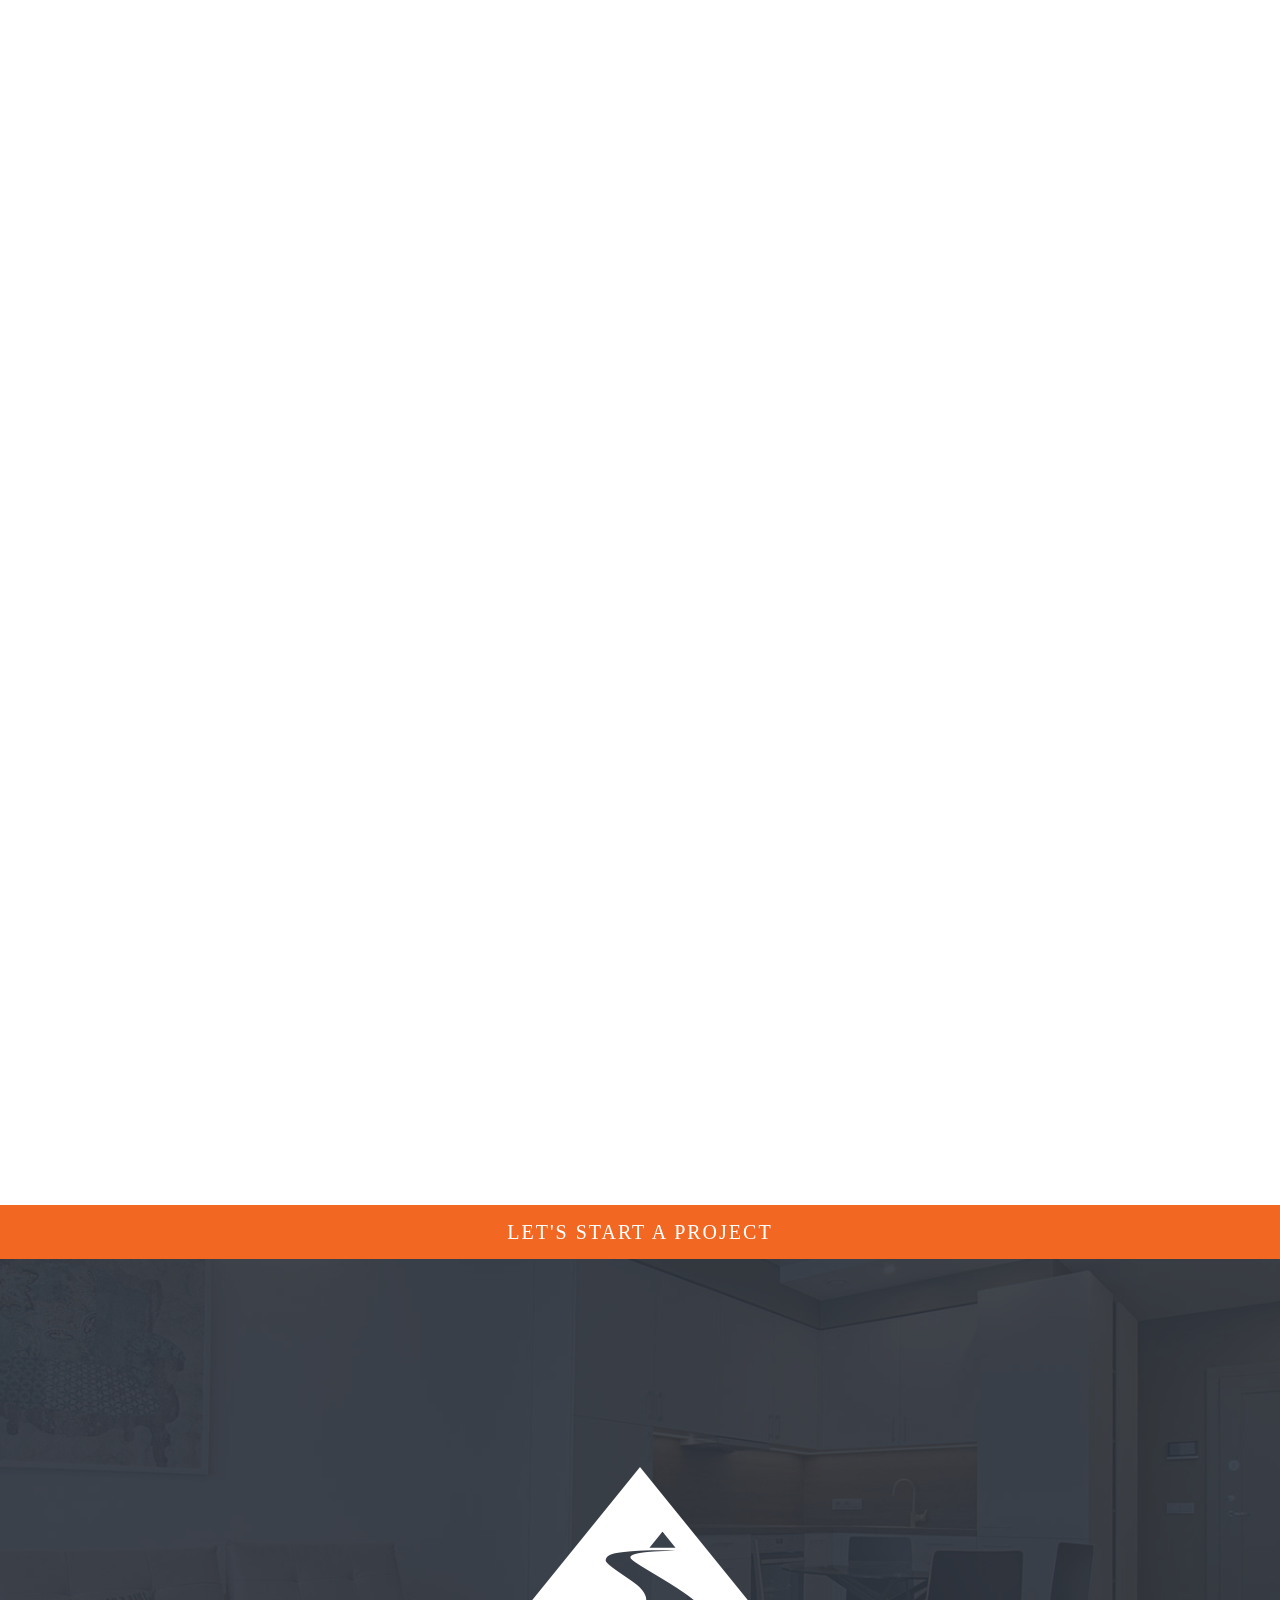
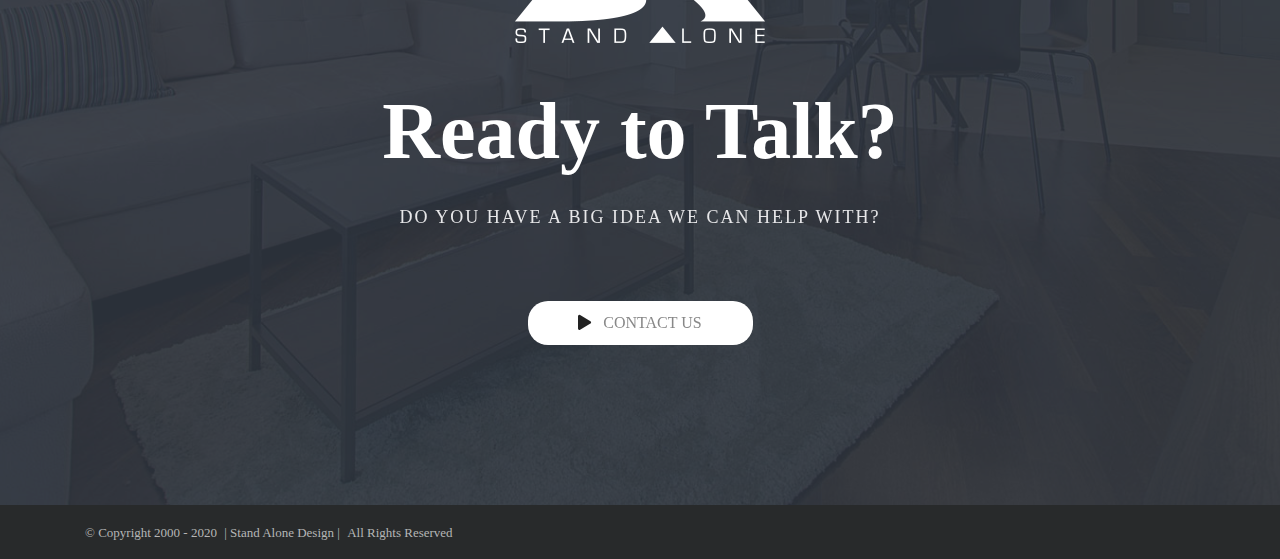
<file: service.html>
<!Doctype html>
<html lang="en">
<head>
	<meta charset="utf-8">
	<meta name="viewport" content="width=device-width, initial-scale=1, shrink-to-fit=no">
	<title>Service</title>
	<link rel="stylesheet" href="https://cdnjs.cloudflare.com/ajax/libs/font-awesome/5.13.1/css/all.min.css">
	<link rel="stylesheet" type="text/css" href="css\normalize.css">
	<link rel="stylesheet" type="text/css" href="css\owl.carousel.min.css">
	<link href="https://unpkg.com/aos@2.3.1/dist/aos.css" rel="stylesheet">

	<link rel="stylesheet" type="text/css" href="css\bootstrap.min.css">
	<link rel="stylesheet" type="text/css" href="css\servicepage.css">
</head>
<body>

	<header class="header">
		<div class="container">
			<div class="row">
				<div class="d-block d-md-none icons">
					<div class="menu-bar ">
						<div class="btn-bar first"></div>
						<div class="btn-bar second"></div>
						<div class="btn-bar third"></div>
					</div>
				</div>

				<div class="logo  col-md-2">
					<a href="home.html">		<img src="img/logo2.png">		</a>
				</div>
				<nav class=" col-md-10 ">
					<ul class="list-unstyled nav-list ">
						<li class="list" > <a href="index.html" > Home </a></li>
						<li class="list"> <a href="about.html"> About </a></li>
						<li class="list"> <a href="work.html"> work </a></li>
						<li class="list"> <a href="article.html"> articles </a></li>
						<li class="list"> <a href="service.html" class="active"> services </a></li>
						<a href=" contact.html" class="btn">	<span > CONTACT US</span></a>

						<div class="d-block d-md-none">
							<i class="fas fa-times"></i>
						</div>
					</ul>

				</nav>
			</div>
		</div>
	</header>
	<div class="about-heading head-section service-section" >

		<div class="overlay">
			<div class="container">
				<div class="home-content text-center " data-aos-duration="1400" data-aos="fade-up">
					<h3> Services </h3>
					<p>LIKE A GENIE - YOUR WISH IS OUR COMMAND </p>

					<div class="buttons ">
						<a href="contact.html" class="btn d-block mr-auto ml-auto">
							<i class="fas fa-play"></i>
						CONTACT US</a>
					</div>
				</div>
			</div>

		</div>
	</div>

	<section class="about-us-sec service-sec">
		<div class="container">
			<div class="row">

				<div class="col-md-6 about-image col-sm-12" data-aos-duration="1400" data-aos="fade-right">
					<img src="img/services_mockup-1-1-600x362.jpg">
				</div>

				<div class=" about-us-content col-md-6 col-sm-12" data-aos-duration="1400" data-aos="fade-left">
					<h3>Website Design	</h3>
					<p>PUT YOUR BEST FOOT FORWARD AND LET YOUR CUSTOMERS KNOW WHAT YOUR COMPANY IS ALL ABOUT IN SECONDS.					</p>
					<div class="bar mb-4">
						<div class="btn-bar one"></div>
						<div class="btn-bar two"></div>
						<div class="btn-bar three"></div>
					</div>
					<p>Your website is your online sales person and brand’s life force on the web. If your customer can understand what your company does within the first 3 seconds of visiting your site they will be compelled to stay on your site and learn more about your product or service offerings. We design exceptional sites that are straight to the point, easy to navigate and have a professional aesthetic.
					</p>
				</div>

			</div>
		</div>
	</section>

	<section class="brand-sec" id="brand-sec" >
		<div class="branding-inner" data-aos-duration="1400" data-aos="fade-up"
		>
		<div class="container">
			<img src="img/StandAloneDesign_logo.png">
			<h2>Branding</h2>
			<p class="branding-st-p" data-aos-duration="1400" data-aos="fade-up">A BRAND IS MORE THAN JUST A LOGO, COLOR PALETTE, TYPE TREATMENT. A BRAND IS HOW YOUR COMPANY IS PERCEIVED BY YOUR CUSTOMERS.</p>

			<div class="bar" data-aos-duration="1400" data-aos="fade-up">
				<div class="btn-bar one"></div>
				<div class="btn-bar two"></div>
				<div class="btn-bar three"></div>
			</div>
			<p class="branding-p" data-aos-duration="1400" data-aos="fade-up">In order to build or promote your brand properly we discover who your company really is and what makes it tick. We will leverage the data we discover and roll out the visuals, narrative, and personality that makes your brand stand out from the crowd. We will help you grow beyond your goals, and develop all the marketing materials necessary to promote your brand. This could include items such as logo design, presentations, proposals, sales or training  development.</p>

		</div>

	</div>
	<a href="" class="start-proj w-100"> <h4 > let's start a project </h4></a>
</section>

<section class="about-us-sec service-sec " id="contentdev">

	<div class="container">
		<div class="row">

			<div class=" about-us-content col-md-6 col-sm-12" data-aos-duration="1400" data-aos="fade-right" >
				<h3>Content Development </h3>
				<p>YOUR BEST MARKETING TOOL IS WHAT YOU SHARE.</p>	
				<div class="bar mb-4">
					<div class="btn-bar one"></div>
					<div class="btn-bar two"></div>
					<div class="btn-bar three"></div>
				</div>
				<p data-aos-duration="1400" data-aos="fade-right" >We don’t always have the time to create relevant and interesting content when running a business. Content takes time, intimate knowledge of the business, and industry knowledge as well as understanding the target audience you are trying to reach. This is where Stand Alone Design steps in. We take the time to understand your products, services and your customer, and then we produce relevant and interesting content to promote your business.
				</p>
				<p data-aos-duration="1400" data-aos="fade-right" >Regardless of what type of marketing tactics you use, content marketing should be part of your process, not something separate. Quality content is part of all forms of marketing including your corporate presentations, website and social media strategy. It assists in increasing sales, produces cost savings and creates loyal customers. The content we create for you lives online forever and helps build your online reputation and grow your business.</p>
			</div>
			<div class="col-md-6 about-image col-sm-12 mockup-img" data-aos-duration="1400" data-aos="fade-left" >
				<img src="img/services_mockup_right-1-4-600x387.jpg">
			</div>
		</div>
	</div>
</section>


<section class="brand-sec brand-sec-part2" id="email">
	<div class="branding-inner" data-aos-duration="1400" data-aos="fade-up"  >
		<div class="container">
			<img src="img/StandAloneDesign_logo.png">
			<h2>Email Marketing				</h2>
			<p class="branding-st-p">ARE YOU GENERATING THE BEST POSSIBLE RESULTS FROM YOUR EMAIL MARKETING CAMPAIGNS?</p>

			<div class="bar">
				<div class="btn-bar one"></div>
				<div class="btn-bar two"></div>
				<div class="btn-bar three"></div>
			</div>
			<p class="branding-p" data-aos-duration="1400" data-aos="fade-up" >Email marketing is one of your most cost-effective marketing tools. It is easy to manage, gives you full control and allows you to establish direct contact with your customers. It all begins with an effective targeted message, followed by attention grabbing design and finally a call to action with a benefit to your audience. Stand Alone Design can provide you with a strategy that is sure to ing up so all you have to do is take care of converting your in-bound leads into loyal customers.</p>

		</div>

	</div>
	<a href="contact.html" class="start-proj w-100"> <h4 > let's start a project </h4></a>
</section>

<section class="about-us-sec service-sec service-sec-Two " id="youtube">

	<div class="container">
		<div class="row">

			<div class=" about-us-content col-md-6 col-sm-12" data-aos-duration="1400" data-aos="fade-right" >
				<h3>YouTube Video Marketing</h3>
				<p>ONE THIRD OF ALL ONLINE ACTIVITY IS SPENT WATCHING VIDEOS, AND YOUTUBE HAS MORE THAN A BILLION ACTIVE USERS.

				</p>	
				<div class="bar mb-4">
					<div class="btn-bar one"></div>
					<div class="btn-bar two"></div>
					<div class="btn-bar three"></div>
				</div>
				<p data-aos-duration="1400" data-aos="fade-right">						YouTube is a great source for funny, entertaining content, but it’s also increasingly becoming an essential tool for marketing your products. Videos save your target audience time while providing information in a visual format that easily understood. The 18-49 year old demographic watches over 3.25 billion hours of YouTube video every month and 59% of all executives prefer to watch video over reading text.
				</p>
				<p data-aos-duration="1400" data-aos="fade-right">We understand that YouTube marketing can be an intimidating and time consuming tool for brands. Stand Alone Design gets your product in front of the camera and online for your customers to view in no time. We create your channel, design and optimize your videos for SEO and rankings, and market your video content based on your demographics. All you have to do is tell us why your product or service is unique and smile for the camera.

				</p>
			</div>
			<div class="col-md-6 about-image col-sm-12 mockup-img" data-aos-duration="1400" data-aos="fade-left" >
				<img src="img/services_mockup_right-2-600x387.jpg">
			</div>
		</div>
	</div>
</section>
<section class="features service-features" data-aos-duration="1400" data-aos="fade-up" >
	<div class="container">
		<div class="features-info text-center ">
			<h2>Our Services</h2>
			<p>STRATEGICALLY MANEUVERING VISUAL COMMUNICATION</p>
		</div>
		<div class="bar ">
			<div class="btn-bar one"></div>
			<div class="btn-bar two"></div>
			<div class="btn-bar three"></div>
		</div>
		<div class="row">

			<div class="service-icon col-md-4 col-sm-12 "  data-aos-duration="1400" data-aos="fade-right" data-aos-offset="230">
				<ul class="list-unstyled features-inner text-center">
					<a href="" class="icon-link">
						<li class="features-icon" >	
							<i class="fab fa-instagram fa-3x feat-icon "></i>
						</li>
						<span class="d-block" >BRANDING</span>

					</a>
					<li class="chevron"><i class="fas fa-chevron-down fa-x feat-chevron "></i> </li>
					<li class="feat-li "> Logo Design</li>
					<li class="feat-li ">Web Design</li>
					<li class="feat-li">Presentation Design</li>
					<li class="feat-li">Product Package Design</li>
					<li class="feat-li">Sales Sheets</li>
					<li class="feat-li">E-Learning Courses </li>
				</ul>

			</div>

			<div class="service-icon col-md-4 col-sm-12" data-aos-duration="1400" data-aos="fade-up" data-aos-offset="250" >
				<ul class="list-unstyled features-inner text-center">
					<a href="" class="icon-link">
						<li class="features-icon" >
							<i class="fas fa-hotel fa-3x feat-icon "></i>

						</li>
						<span class="d-block" >CONTENT</span>
					</a>
					<li class="chevron"><i class="fas fa-chevron-down  feat-chevron "></i> </li>
					<li class="feat-li ">Blog Posts</li>
					<li class="feat-li ">Website Content</li>
					<li class="feat-li">White Papers</li>
					<li class="feat-li">Press Releases</li>
					<li class="feat-li">Sales Material</li>
					<li class="feat-li">Email Templates</li>
				</ul>
			</div>

			<div class="service-icon col-md-4 col-sm-12  " data-aos-duration="1400" data-aos="fade-left" data-aos-offset="230">
				<ul class="list-unstyled features-inner text-center">
					<a href="" class="icon-link">
						<li class="features-icon d-block" >
							<i class="fas fa-tv fa-3x feat-icon"></i>
						</li>
						<span class="d-block" >MARKETING</span>
					</a>

					<li class="chevron"><i class="fas fa-chevron-down feat-chevron "></i> </li>
					<li class="feat-li "> Social Media Management</li>
					<li class="feat-li ">Drip  Campaigns</li>
					<li class="feat-li">Email Marketing</li>
					<li class="feat-li">YouTube Video Marketing</li>
					<li class="feat-li">Product Landing Page</li>
					<li class="feat-li">Banner Ads</li>
				</ul>
			</div>
		</div>
	</div>
</section>
<section class="home-contact-us">
	<div class="overlay">
		<a href="contact.html" class="start-proj"> <h4 class=" w-100%"> let's start a project </h4></a>

		<div class="home-contact-us-inner text-center ">
			<img src="img/SAD_Logo_300w.png">
			<h2> Ready to Talk?</h2>

			<span class="d-block">DO YOU HAVE A BIG IDEA WE CAN HELP WITH?</span>
			<div class="buttons">

				<a href="" class="btn d-block mr-auto ml-auto ">
					<i class="fa fa-play mr-2"></i>
					CONTACT US 
				</a> 
			</div>
			<i class="fas fa-chevron-up"></i>
		</div>
	</div>
</section>
<footer class="home-footer">
	<div class="container">
		<span>&copy; Copyright 2000 - 2020 </span>
		<span>    |   Stand Alone Design  |  </span>
		<span>  All Rights Reserved </span>
	</div>
</footer>

<script src="js\jquerry.js"></script>
<script src="js\bootstrap.min.js"></script>
<script src="https://unpkg.com/aos@2.3.1/dist/aos.js"></script>

<script src="js\owl.carousel.js"></script>
<script src="js\sass-proj.js"></script>
</body>
</html>
</file>
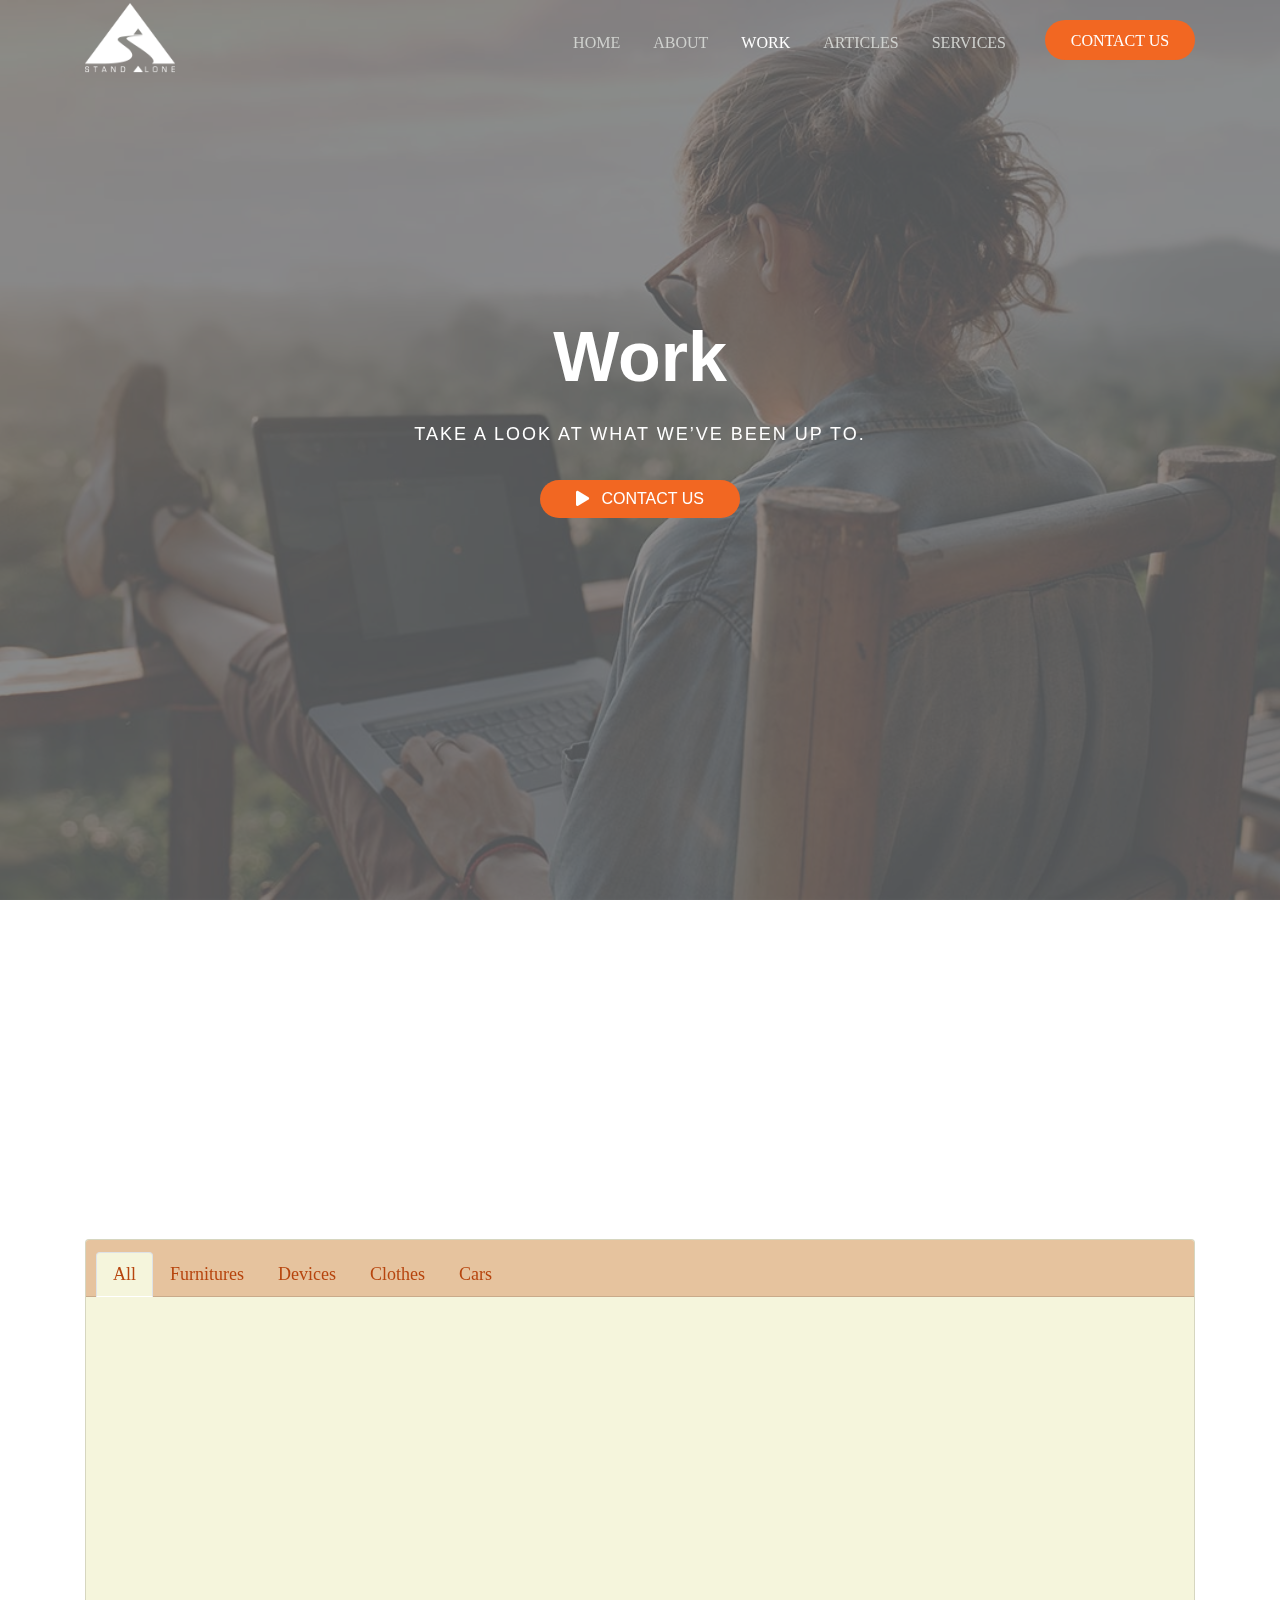
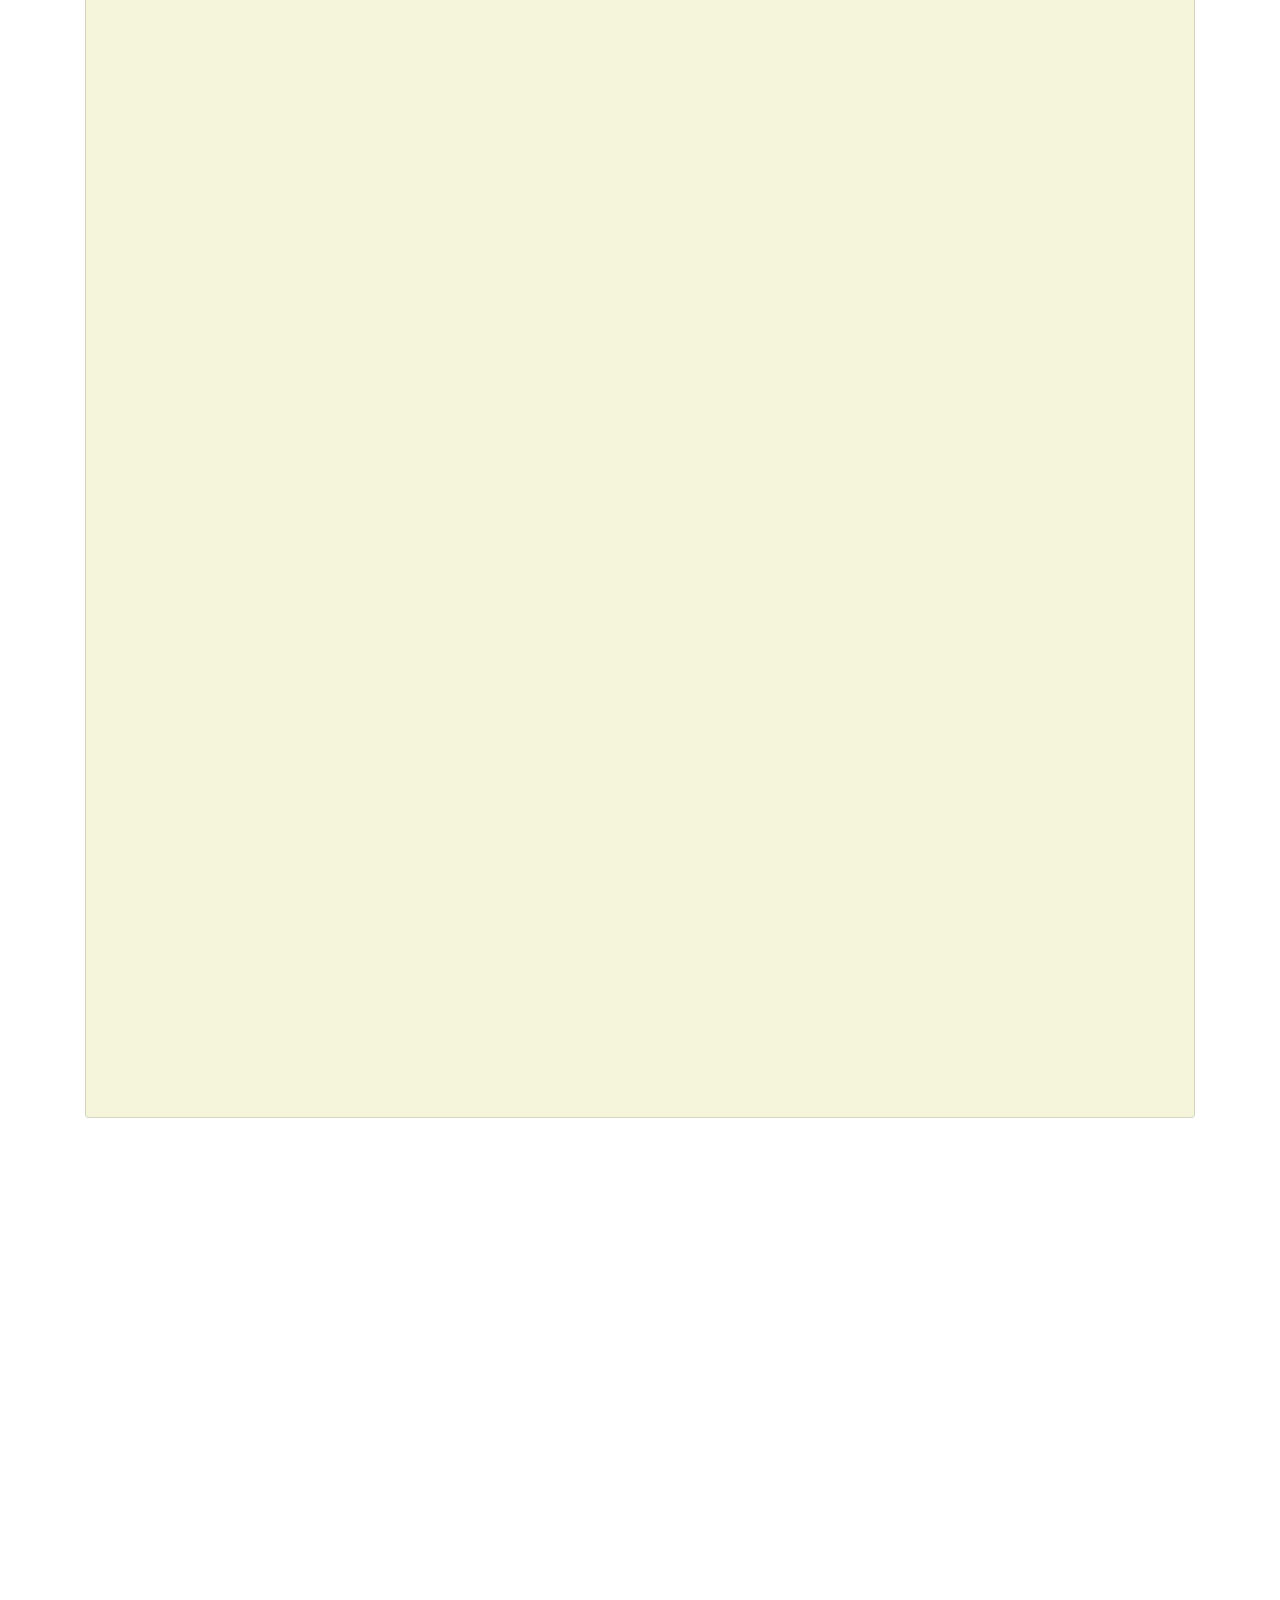
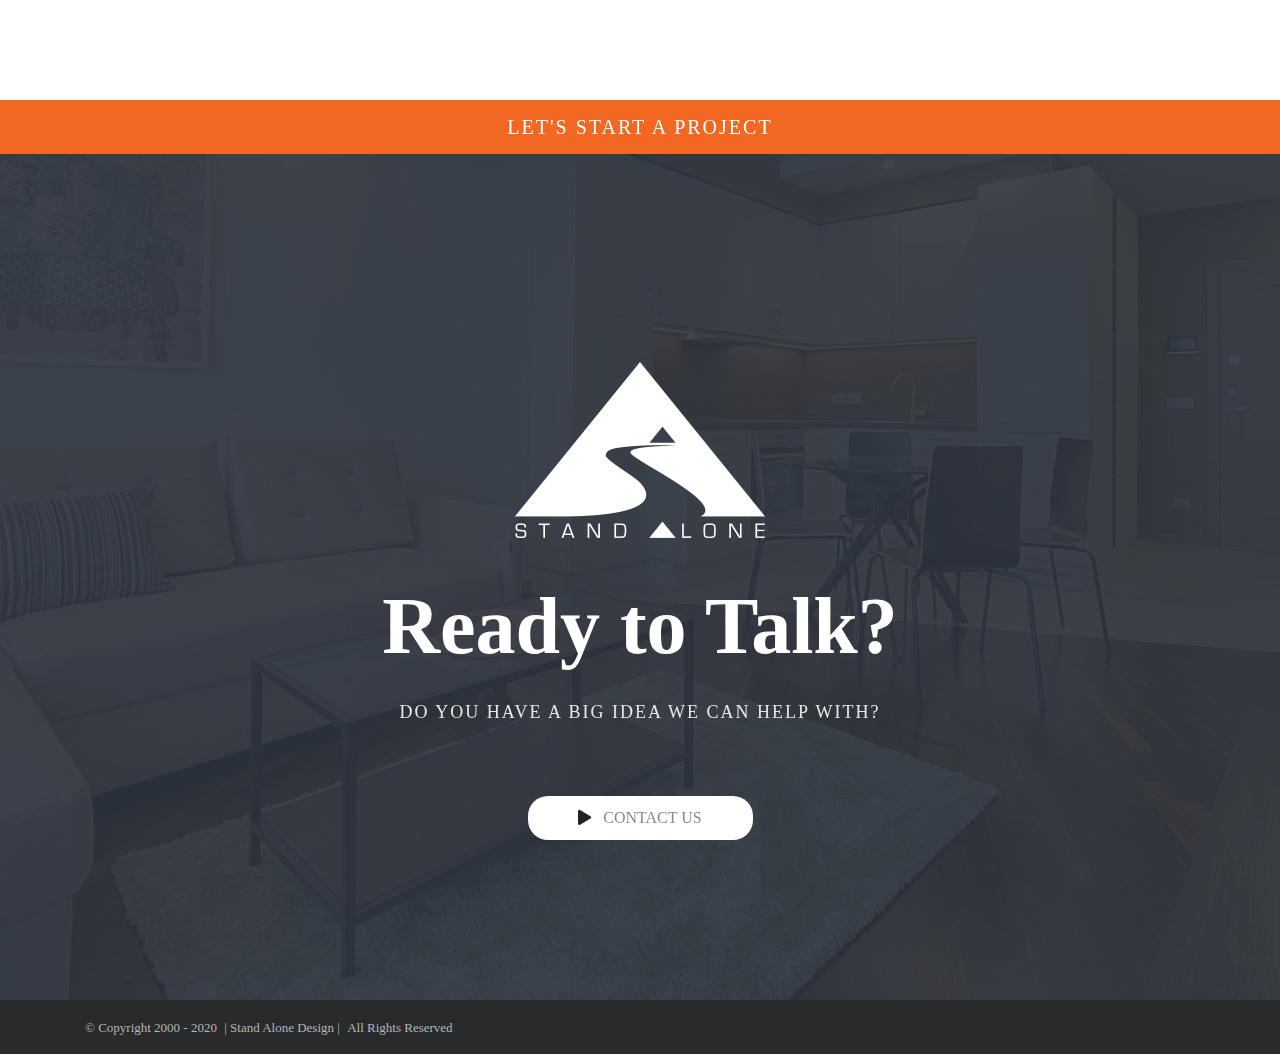
<file: work.html>
<!Doctype html>
<html lang="en">
<head>
<meta charset="utf-8">
<meta name="viewport" content="width=device-width, initial-scale=1, shrink-to-fit=no">
<title>Work</title>
<link rel="stylesheet" href="https://cdnjs.cloudflare.com/ajax/libs/font-awesome/5.13.1/css/all.min.css">
<link rel="stylesheet" type="text/css" href="css\normalize.css">
<link href="https://unpkg.com/aos@2.3.1/dist/aos.css" rel="stylesheet">
<link rel="stylesheet" type="text/css" href="css\owl.carousel.min.css">
<link rel="stylesheet" type="text/css" href="css\bootstrap.min.css">
<link rel="stylesheet" type="text/css" href="css\workpage.css">
</head>
<body>

<header class="header">
<div class="container">
<div class="row">
<div class="d-block d-md-none icons">
<div class="menu-bar ">
<div class="btn-bar first"></div>
<div class="btn-bar second"></div>
<div class="btn-bar third"></div>
</div>
</div>

<div class="logo  col-md-2">
<a href="home.html">		<img src="img/logo2.png">		</a>
</div>
<nav class=" col-md-10 ">
<ul class="list-unstyled nav-list ">
<li class="list"> <a href="index.html"> Home </a></li>
<li class="list"> <a href="about.html"> About </a></li>
<li class="list"> <a href="work.html" class="active"> work </a></li>
<li class="list"> <a href="article.html"> articles </a></li>
<li class="list"> <a href="service.html"> services </a></li>
<a href=" contact.html" class="btn">	<span > CONTACT US</span></a>
<div class="d-block d-md-none">
<i class="fas fa-times"></i>
</div>
</ul>

</nav>
</div>
</div>
</header>
<div class="about-heading head-section work-sec " >

<div class="overlay">
<div class="container">
<div class="home-content text-center" data-aos-duration="1400" data-aos="fade-up">
<h3> work</h3>
<p>TAKE A LOOK AT WHAT WE’VE BEEN UP TO.
</p>
<div class="buttons ">
<a href="contact.html" class="btn d-block mr-auto ml-auto">
<i class="fas fa-play"></i>
CONTACT US</a>
</div>
</div>
</div>

</div>
</div>

<section class="about-us-sec work-img-sec our-work mb-5"  >
<div class="container">
<div class=" about-us-content our-work-inner" data-aos="fade-up"
data-aos-duration="900">
<h3>Our Recent Work					</h3>
<p>WE MAKE IT LOOK GOOD!</p>
<div class="bar mb-4">
<div class="btn-bar one"></div>
<div class="btn-bar two"></div>
<div class="btn-bar three"></div>
</div>
</div>


<div class="card text-center">
<div class="card-header ">
<ul class="nav nav-tabs card-header-tabs selected-gallery">

<li class="nav-item">
<a class="nav-link active" href="#" data-custom = 'all'>All</a>
</li>
<li class="nav-item">
<a class="nav-link" href="#" data-custom = 'furniture'>Furnitures</a>
</li>
<li class="nav-item">
<a class="nav-link " href="#" data-custom = 'devices'>Devices</a>
</li>
<li class="nav-item">
<a class="nav-link" href="#" data-custom = 'clothes'>Clothes</a>
</li>
<li class="nav-item">
<a class="nav-link" href="#" data-custom = 'cars'>Cars</a>
</li>


</ul>
</div>

<div class="work-gallery img-gallery " data-aos-duration="1400" data-aos="fade-up">

<div class="image work-image devices "  >
<a href="" >
<img src="img/laptop1.jpg">
</a>
<a href="" class="overlay">
<i class="fas fa-link "></i>
</a>
</div>
<div class="image work-image cars " >
<a href="" >
<img src="img/car1.jpg">
</a>
<a href="" class="overlay">
<i class="fas fa-link "></i>
</a>
</div>
<div class="image  work-image  clothes " >
<a href="" >
<img src="img/clothes1.jpg">
</a>
<a href="" class="overlay">
<i class="fas fa-link "></i>
</a>
</div>
<div class="image  work-image  devices" >
<a href="" >
<img src="img/mobile1.jpg">
</a>
<a href="" class="overlay">
<i class="fas fa-link "></i>
</a>
</div>
<div class="image  work-image  furniture">

<a href="" >
<img src="img/post08.jpg">
</a>
<a href="" class="overlay">
<i class="fas fa-link "></i>
</a>
</div>
<div class="image  work-image  devices" >
<a href="" >
<img src="img/dims.jpg">
</a>
<a href="" class="overlay">
<i class="fas fa-link "></i>
</a>
</div>
<div class="image  work-image  clothes" >

<a href="" >
<img src="img/clothes3.jpg">
</a>
<a href="" class="overlay">
<i class="fas fa-link "></i>
</a>
</div>
<div class="image  work-image  cars" >

<a href="" >
<img src="img/car3.jpg">
</a>
<a href="" class="overlay">
<i class="fas fa-link "></i>
</a>
</div>
<div class="image  work-image  devices" >
<a href="" >
<img src="img/mobile2.jpg">
</a>
<div class="overlay">
<i class="fas fa-link "></i>
</div>
</div>
<div class="image  work-image  clothes" >
<a href="" >
<img src="img/clothes2.jpg">
</a>
<a href="" class="overlay">
<i class="fas fa-link "></i>
</a>
</div>
<div class="image  work-image  furniture" >
<a href="" >
<img src="img/post04.jpg">
</a>
<a href="" class="overlay">
<i class="fas fa-link "></i>
</a>
</div>
<div class="image  work-image  devices" >
<a href="" >
<img src="img/laptop2.jpg">
</a>
<a href="" class="overlay">
<i class="fas fa-link "></i>
</a>
</div>

<div class="image work-image devices" >

<a href="" >
<img src="img/mchin_181113_4146_00090.jpg">
</a>
<a href="" class="overlay">
<i class="fas fa-link "></i>
</a>
</div>

<div class="image work-image devices" >

<a href="" >
<img src="img/mobile.jpg">
</a>
<a href="" class="overlay">
<i class="fas fa-link "></i>
</a>
</div>
<div class="image work-image furniture" >

<a href="" >
<img src="img/post09.jpg">
</a>
<a href="" class="overlay">
<i class="fas fa-link "></i>
</a>
</div>
<div class="clearfix"></div>

</div>

</div>
</div>
</section>









<section class="our-work about-gallery work-img">
<div class="container">
<div class="our-work-inner " data-aos-duration="1400" data-aos="fade-right">

<h3>They Keep Growing</h3>
<p class="work-p">WE’VE HELPED MULTIPLE COMPANIES STAND ALONE IN A CROWD, WE ARE PROUD TO CALL THEM CLIENTS!</p>
<div class="bar">
<div class="btn-bar one"></div>
<div class="btn-bar two"></div>
<div class="btn-bar three"></div>
</div>

</div>
<div class="clearfix"></div>
<div class="work-gallery"data-aos-duration="1400" data-aos="fade-left" >
<div class="image work-image">
<a href="" >
<img src="img/post06.jpg">
</a>

</div>
<div class="image work-image">
<a href="" >
<img src="img/post05.jpg">
</a>

</div>
<div class="image work-image">
<a href="" >
<img src="img/post04.jpg">
</a>

</div>
<div class="image work-image">
<a href="" >
<img src="img/post07.jpg">
</a>

</div>
<div class="image work-image">

<a href="" >
<img src="img/post08.jpg">
</a>

</div>
<div class="image work-image">

<a href="" >
<img src="img/post09.jpg">
</a>

</div>

</div>
<div class="clearfix"></div>

</div>
</section>

<section class="home-contact-us">
<div class="overlay">
<a href="contact.html" class="start-proj"> <h4 class=" w-100%"> let's start a project </h4></a>

<div class="home-contact-us-inner text-center ">
<img src="img/SAD_Logo_300w.png">
<h2> Ready to Talk?</h2>

<span class="d-block">DO YOU HAVE A BIG IDEA WE CAN HELP WITH?</span>
<div class="buttons">

<a href="" class="btn d-block mr-auto ml-auto ">
<i class="fa fa-play mr-2"></i>
CONTACT US 
</a> 
</div>
<i class="fas fa-chevron-up"></i>
</div>
</div>
</section>
<footer class="home-footer">
<div class="container">
<span>&copy; Copyright 2000 - 2020 </span>
<span>    |   Stand Alone Design  |  </span>
<span>  All Rights Reserved </span>
</div>
</footer>







<script src="js\jquerry.js"></script>
<script src="js\bootstrap.min.js"></script>
<script src="https://unpkg.com/aos@2.3.1/dist/aos.js"></script>

<script src="js\owl.carousel.js"></script>
<script src="js\sass-proj.js"></script>
</body>
</html>
</file>
